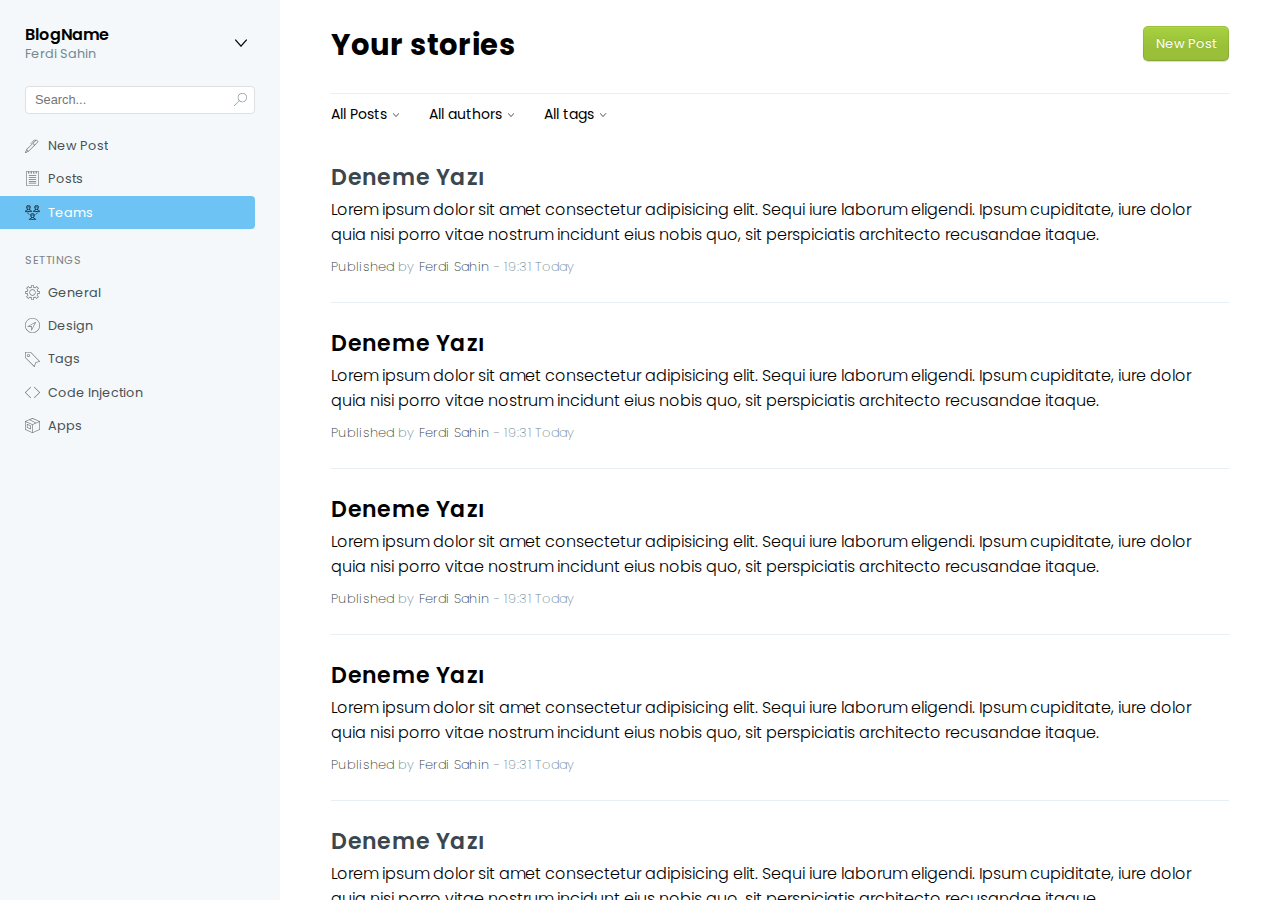
<file: index.html>
<!doctype html>
<html lang="en">
  <head>
    <!-- Required meta tags -->
    <meta charset="utf-8">
    <meta name="viewport" content="width=device-width, initial-scale=1, shrink-to-fit=no">

    <!-- Bootstrap CSS -->
    <link rel="stylesheet" href="https://stackpath.bootstrapcdn.com/bootstrap/4.1.3/css/bootstrap.min.css" integrity="sha384-MCw98/SFnGE8fJT3GXwEOngsV7Zt27NXFoaoApmYm81iuXoPkFOJwJ8ERdknLPMO" crossorigin="anonymous">
    <link rel="stylesheet" href="assets/css/main.min.css">

    <link href="https://fonts.googleapis.com/css?family=Poppins:200,300,400,500,600,700&amp;subset=latin-ext" rel="stylesheet">

    <title>Hello, world!</title>
  </head>
  <body>

    <!-- General Area -->
    <div class="site-general-area-fixed">
      <div class="sg-viewport">

        <!-- Side NAV -->
        <nav id="side-nav">

          <!-- Admin Header -->
          <header id="admin-header">
            <div class="admin-menu-details">
              <div class="details-blog">BlogName</div>
              <div class="details-user">Ferdi Sahin</div>
            </div>

            <svg viewBox="0 0 26 17" xmlns="http://www.w3.org/2000/svg"><path d="M.469.18l11.5 13.143L23.469.18" transform="translate(1 2)" stroke-width="3" stroke="#0B0B0A" fill="none" fill-rule="evenodd" stroke-linecap="round" stroke-linejoin="round"></path></svg>

          </header>
          <!-- Admin Header End -->

          <!-- Admin Body -->
          <section class="admin-body">

            <!-- Admin Search Bar -->
            <div class="admin-search-bar">
              <div class="search-input-area">
                <div class="select-search">
                  <input type="text" class="search-form" placeholder="Search...">
                  <button>
                    <svg version="1" xmlns="http://www.w3.org/2000/svg" viewBox="0 0 24 24"><path d="M23.854 23.146l-9.009-9.009A8.455 8.455 0 0 0 17 8.5C17 3.813 13.187 0 8.5 0S0 3.813 0 8.5 3.813 17 8.5 17a8.45 8.45 0 0 0 5.637-2.156l9.009 9.009a.5.5 0 1 0 .708-.707zM1 8.5C1 4.364 4.364 1 8.5 1S16 4.364 16 8.5 12.636 16 8.5 16 1 12.636 1 8.5z"></path></svg>
                  </button>
                </div>
              </div>
            </div>
            <!-- Admin Search Bar End -->

            <!-- Nav List -->
            <ul class="nav-list">
               <li><a href="#"><svg xmlns="http://www.w3.org/2000/svg" viewBox="0 0 32 32"><path d="M28.5 7.313L24.687 3.5a.68.68 0 0 0-.938 0l-.5.563a3.26 3.26 0 0 0-1.813-.563c-.938 0-1.75.313-2.375.938l-7.563 7.563a.68.68 0 0 0 0 .938.71.71 0 0 0 .5.188.677.677 0 0 0 .438-.188l7.563-7.5c.563-.625 1.5-.75 2.25-.438l-6 6.063-13.25 13.188v.063c-.063 0-.063.063-.125.188L.061 31.066a.664.664 0 0 0 .125.75.71.71 0 0 0 .5.188c.063 0 .188 0 .25-.063l6.563-2.813c.125-.063.188-.063.188-.125h.063l13.188-13.25 7.563-7.5c.125-.125.188-.313.188-.5s-.063-.313-.188-.438zM1.938 30.063l1.813-4.188 2.375 2.375zm5.312-2.5L4.437 24.75l12.25-12.25 2.813 2.813zm13.188-13.188l-2.813-2.813 6.125-6.188.5-.438 2.813 2.813z"></path></svg>New Post</a></li>
              <li><a href="#"><svg xmlns="http://www.w3.org/2000/svg" viewBox="0 0 32 32"><path d="M28.688 0H3.313c-.375 0-.625.313-.625.688v30.625c0 .375.25.688.625.688h25.375c.375 0 .625-.313.625-.688V.688c0-.375-.25-.688-.625-.688zM28 30.688H4V1.313h3.313v1.375h-.625v2.625h2.625V2.688h-.625V1.313h4v1.375H12v2.625h2.688V2.688H14V1.313h4v1.375h-.688v2.625H20V2.688h-.688V1.313h4v1.375h-.625v2.625h2.625V2.688h-.625V1.313H28zM23.313 9.313H8.688c-.375 0-.688.313-.688.688s.313.688.688.688h14.625c.375 0 .688-.313.688-.688s-.313-.688-.688-.688zm0 4H8.688c-.375 0-.688.313-.688.688s.313.688.688.688h14.625c.375 0 .688-.313.688-.688s-.313-.688-.688-.688zm0 4H8.688c-.375 0-.688.313-.688.688s.313.688.688.688h14.625c.375 0 .688-.313.688-.688s-.313-.688-.688-.688zm0 4H8.688c-.375 0-.688.313-.688.688s.313.688.688.688h14.625c.375 0 .688-.313.688-.688s-.313-.688-.688-.688zm0 4H8.688c-.375 0-.688.313-.688.688s.313.688.688.688h14.625c.375 0 .688-.313.688-.688s-.313-.688-.688-.688z"></path></svg>Posts</a></li>
              <li><a class="active" href="#"><svg xmlns="http://www.w3.org/2000/svg" viewBox="0 0 24 24"><g stroke="#000" stroke-linejoin="round" stroke-miterlimit="10" fill="none"><path d="M4 6.609V8l-2.539.726C.933 8.877.5 9.45.5 10v.5H6m1-3.922V8l2.538.726c.529.151.962.724.962 1.274v.5H5"></path><ellipse cx="5.5" cy="3.771" rx="3" ry="3.271"></ellipse><path d="M8.469 3.198c-.5.5-1.93.476-2.469-.528-1 1-2.625 1-3.434.429M17 6.609V8l-2.539.726c-.528.151-.961.724-.961 1.274v.5H19m1-3.906V8l2.538.726c.529.151.962.724.962 1.274v.5H18"></path><ellipse cx="18.5" cy="3.771" rx="3" ry="3.271"></ellipse><path d="M21.453 3.195c-.5.5-1.914.479-2.453-.525-1 1-2.625 1-3.434.429M10.5 19.609V21l-2.539.726C7.433 21.877 7 22.45 7 23v.5h5.5m1-3.891V21l2.538.726c.529.151.962.724.962 1.274v.5h-5.5"></path><ellipse cx="12" cy="16.771" rx="3" ry="3.271"></ellipse><path d="M14.953 16.17c-.5.5-1.914.503-2.453-.5-1 1-2.625 1-3.434.429"></path><path stroke-linecap="round" d="M4 12.5L6.5 15M20 12.5L17.5 15"></path></g></svg>Teams</a></li>
            </ul>

            <ul class="nav-list">
              <li class="list-text">Settings</li>
              <li><a href="#"><svg xmlns="http://www.w3.org/2000/svg" viewBox="0 0 32 32"><path d="M31.313 13.313H27.5c-.25-1.063-.563-2.188-1-3.063l2.688-2.75c.125-.125.188-.25.188-.438s-.063-.375-.188-.5l-3.75-3.75a.68.68 0 0 0-.938 0L21.75 5.5c-.875-.438-2-.75-3.063-1V.687a.694.694 0 0 0-.688-.688h-4a.694.694 0 0 0-.688.688V4.5c-1.063.25-2.188.563-3.063 1l-2.75-2.688a.68.68 0 0 0-.938 0l-3.75 3.75a.68.68 0 0 0 0 .938l2.688 2.75c-.438.875-.75 2-1 3.063H.685a.694.694 0 0 0-.688.688v4c0 .375.313.688.688.688h3.813c.25 1.063.563 2.188 1 3.063l-2.688 2.75c-.125.125-.188.25-.188.438s.063.375.188.5l3.75 3.75c.25.25.688.25.938 0l2.75-2.688c.875.438 2 .75 3.063 1v3.813c0 .375.313.688.688.688h4a.694.694 0 0 0 .688-.688v-3.813c1.063-.25 2.188-.563 3.063-1l2.75 2.688c.25.25.688.25.938 0l3.75-3.75a.68.68 0 0 0 0-.938l-2.688-2.75c.438-.875.75-2 1-3.063h3.813a.694.694 0 0 0 .688-.688v-4a.694.694 0 0 0-.688-.688zm-.625 4H27c-.313 0-.563.25-.625.5-.188.75-.688 2.75-1.25 3.75-.188.25-.125.563.063.813l2.625 2.563-2.875 2.875-2.563-2.625c-.25-.188-.563-.25-.813-.063-1 .563-3 1.063-3.75 1.25-.25.063-.5.313-.5.625v3.688h-2.625v-3.688c0-.313-.25-.563-.5-.625-.75-.188-2.75-.688-3.75-1.25-.25-.188-.563-.125-.813.063l-2.563 2.625-2.875-2.875 2.625-2.563c.188-.25.25-.563.063-.813-.563-1-1.063-3-1.25-3.75-.063-.25-.313-.5-.625-.5H1.311v-2.625h3.688c.313 0 .563-.25.625-.5.188-.75.688-2.75 1.25-3.75.188-.25.125-.563-.063-.813L4.186 7.062l2.875-2.875 2.563 2.625c.25.188.563.25.813.063 1-.563 3-1.063 3.688-1.25.313-.063.563-.313.563-.625V1.312h2.625V5c0 .313.25.563.5.625 1.188.313 2.875.75 3.75 1.25.25.188.563.125.813-.063l2.563-2.625 2.875 2.875-2.625 2.563c-.188.25-.25.563-.063.813.563 1 1.063 3 1.25 3.688.063.313.313.563.625.563h3.688zM16 9.313c-3.688 0-6.688 3-6.688 6.688s3 6.688 6.688 6.688c3.688 0 6.688-3 6.688-6.688s-3-6.688-6.688-6.688zm0 12c-2.938 0-5.313-2.375-5.313-5.313s2.375-5.313 5.313-5.313c2.938 0 5.313 2.375 5.313 5.313S18.938 21.313 16 21.313z"></path></svg>General</a></li>
              <li><a href="#"><svg xmlns="http://www.w3.org/2000/svg" viewBox="0 0 32 32"><path d="M22.375 8.75L5.687 17.438c-.25.125-.438.438-.313.75.063.25.313.5.625.5h7.313v7.313c0 .313.25.563.5.625.063.063.125.063.188.063.25 0 .5-.125.563-.375l8.688-16.688c.125-.25.125-.563-.125-.75-.188-.25-.5-.25-.75-.125zm-7.687 14.5V18a.694.694 0 0 0-.688-.688H8.75l12.375-6.438zM16 0C7.187 0 0 7.188 0 16s7.188 16 16 16c8.813 0 16-7.188 16-16S24.812 0 16 0zm0 30.688C7.937 30.688 1.312 24.063 1.312 16S7.937 1.312 16 1.312 30.688 7.937 30.688 16 24.063 30.688 16 30.688z"></path></svg>Design</a></li>
              <li><a href="#"><svg xmlns="http://www.w3.org/2000/svg" viewBox="0 0 32 32"><path d="M31.813 19.563L12.438.188A.568.568 0 0 0 12 0H.687c-.188 0-.375.063-.5.188s-.188.313-.188.5v11.313c0 .188.063.313.188.438l19.375 19.375a.677.677 0 0 0 .438.188h.188c.25-.063.375-.25.5-.5l2.5-8.313 8.313-2.5c.25-.125.438-.25.5-.5s0-.5-.188-.625zM22.5 22c-.25.125-.438.25-.5.5l-2.313 7.563L1.312 11.688V1.313h10.375l18.375 18.375zM7.313 4C5.5 4 4 5.5 4 7.313c0 1.875 1.5 3.375 3.313 3.375 1.875 0 3.375-1.5 3.375-3.375C10.688 5.5 9.188 4 7.313 4zm0 5.313c-1.063 0-2-.875-2-2 0-1.063.938-2 2-2 1.125 0 2 .938 2 2 0 1.125-.875 2-2 2z"></path></svg>Tags</a></li>
              <li><a href="#"><svg version="1" xmlns="http://www.w3.org/2000/svg" viewBox="0 0 24 24"><path d="M9.354 3.147a.5.5 0 0 0-.707 0l-8.5 8.5a.5.5 0 0 0 0 .707l8.5 8.5a.498.498 0 0 0 .707 0 .5.5 0 0 0 0-.707L1.207 12l8.147-8.146a.5.5 0 0 0 0-.707zm14.5 8.499l-8.5-8.5a.5.5 0 0 0-.707.707L22.793 12l-8.146 8.146a.5.5 0 0 0 .707.708l8.5-8.5a.502.502 0 0 0 0-.708z"></path></svg>Code Injection</a></li>
              <li><a href="#"><svg xmlns="http://www.w3.org/2000/svg" viewBox="0 0 32 32"><path d="M32 7.313c0-.063 0-.125-.063-.188v-.063c0-.063-.063-.125-.125-.188l-.125-.125h-.063L16.249.061a.685.685 0 0 0-.5 0L.374 6.749H.311l-.125.125c-.063.063-.125.125-.125.188v.063c-.063.063-.063.125-.063.188v17.375c0 .25.188.5.375.563l15.375 6.688c.063.063.188.063.25.063s.188 0 .25-.063l15.375-6.688c.188-.063.375-.313.375-.563V7.313zM16 1.375l13.688 5.938-6.188 2.688-12.375-6.5zm0 11.875L2.312 7.312l7.25-3.125 12.375 6.5zM1.313 8.375l14 6.063v15.875l-14-6.063zM30.688 24.25l-14 6.063V14.438l14-6.063zM12.25 16.063L4.937 12.75c-.188-.125-.438-.125-.625 0s-.313.375-.313.563v6.688c0 .25.125.5.375.625l7.375 3.313c.063.063.125.063.25.063s.25-.063.375-.125a.657.657 0 0 0 .313-.563v-6.625c0-.313-.188-.5-.438-.625zm-.937 6.25l-6-2.75v-5.188l6 2.75z"></path></svg>Apps</a></li>
            </ul>
            <!-- Nav List End -->
          </section>
          <!-- Admin Body End -->

        </nav>
        <!-- Side NAV End-->

        <main id="general-area">
          <section class="main-canvas">

            <!-- Canvas Header -->
            <header class="canvas-header">

              <!-- Canvas Title -->
              <h2 class="canvas-title">Your stories</h2>
              <!-- Canvas Title End -->

              <!-- View Actions -->
              <section class="view-actions">
                <a href="#" class="green-btn"><span>New Post</span></a>
              </section>
              <!-- View Actions End -->

            </header>
            <!-- Canvas Header End -->

            <!-- Content Filter -->
            <div class="content-filter">

              <!-- Content Filter Left -->
              <div class="content-filter-left">

                <!-- Content Filter Menu -->
                <div class="content-filter-menu">

                  <!-- Content Filter Menu Trigger -->
                  <div class="content-filter-menu-trigger">
                    <span>All Posts</span>
                    <svg viewBox="0 0 26 17" xmlns="http://www.w3.org/2000/svg"><path d="M.469.18l11.5 13.143L23.469.18" transform="translate(1 2)" stroke-width="3" stroke="#0B0B0A" fill="none" fill-rule="evenodd" stroke-linecap="round" stroke-linejoin="round"></path></svg>
                  </div>
                  <!-- Content Filter Menu Trigger End -->                                                 

                </div>
                <!-- Content Filter Menu End -->

                <!-- Content Filter Menu -->
                <div class="content-filter-menu">

                  <!-- Content Filter Menu Trigger -->
                  <div class="content-filter-menu-trigger">
                    <span>All authors</span>
                    <svg viewBox="0 0 26 17" xmlns="http://www.w3.org/2000/svg"><path d="M.469.18l11.5 13.143L23.469.18" transform="translate(1 2)" stroke-width="3" stroke="#0B0B0A" fill="none" fill-rule="evenodd" stroke-linecap="round" stroke-linejoin="round"></path></svg>
                  </div>
                  <!-- Content Filter Menu Trigger End -->                                                 

                </div>
                <!-- Content Filter Menu End -->

                <!-- Content Filter Menu -->
                <div class="content-filter-menu">

                  <!-- Content Filter Menu Trigger -->
                  <div class="content-filter-menu-trigger">
                    <span>All tags</span>
                    <svg viewBox="0 0 26 17" xmlns="http://www.w3.org/2000/svg"><path d="M.469.18l11.5 13.143L23.469.18" transform="translate(1 2)" stroke-width="3" stroke="#0B0B0A" fill="none" fill-rule="evenodd" stroke-linecap="round" stroke-linejoin="round"></path></svg>
                  </div>
                  <!-- Content Filter Menu Trigger End -->                                                 

                </div>
                <!-- Content Filter Menu End -->

              </div>
              <!-- Content Filter Left End -->

            </div>
            <!-- Content Filter End -->    
            
            <!-- Content List -->
            <section class="content-list">

              <!-- Posts List -->
              <ol class="posts-list">

                <!-- List Item -->
                <li class="posts-list-item">

                  <!-- Entry Title -->
                  <h3 class="content-entry-title"><a href="#">Deneme Yazı</a></h3>
                  <!-- Entry Title End -->

                  <!-- Entry Summary -->
                  <p>Lorem ipsum dolor sit amet consectetur adipisicing elit. Sequi iure laborum eligendi. Ipsum cupiditate, iure dolor quia nisi porro vitae nostrum incidunt eius nobis quo, sit perspiciatis architecto recusandae itaque.</p>
                  <!-- Entry Summary End -->

                  <!-- Entry Meta -->
                  <section class="content-entry-meta">
                    <span class="content-status-published">Published</span> by <span class="content-entry-author">Ferdi Sahin</span> - 19:31 Today
                  </section>
                  <!-- Entry Meta End -->
                </li>
                <!-- List Item End -->
                <!-- List Item -->
                <li class="posts-list-item">

                  <!-- Entry Title -->
                  <h3 class="content-entry-title">Deneme Yazı</h3>
                  <!-- Entry Title End -->

                  <!-- Entry Summary -->
                  <p>Lorem ipsum dolor sit amet consectetur adipisicing elit. Sequi iure laborum eligendi. Ipsum cupiditate, iure dolor quia nisi porro vitae nostrum incidunt eius nobis quo, sit perspiciatis architecto recusandae itaque.</p>
                  <!-- Entry Summary End -->

                  <!-- Entry Meta -->
                  <section class="content-entry-meta">
                    <span class="content-status-published">Published</span> by <span class="content-entry-author">Ferdi Sahin</span> - 19:31 Today
                  </section>
                  <!-- Entry Meta End -->
                </li>
                <!-- List Item End -->
                <!-- List Item -->
                <li class="posts-list-item">

                  <!-- Entry Title -->
                  <h3 class="content-entry-title">Deneme Yazı</h3>
                  <!-- Entry Title End -->

                  <!-- Entry Summary -->
                  <p>Lorem ipsum dolor sit amet consectetur adipisicing elit. Sequi iure laborum eligendi. Ipsum cupiditate, iure dolor quia nisi porro vitae nostrum incidunt eius nobis quo, sit perspiciatis architecto recusandae itaque.</p>
                  <!-- Entry Summary End -->

                  <!-- Entry Meta -->
                  <section class="content-entry-meta">
                    <span class="content-status-published">Published</span> by <span class="content-entry-author">Ferdi Sahin</span> - 19:31 Today
                  </section>
                  <!-- Entry Meta End -->
                </li>
                <!-- List Item End -->
                <!-- List Item -->
                <li class="posts-list-item">

                  <!-- Entry Title -->
                  <h3 class="content-entry-title">Deneme Yazı</h3>
                  <!-- Entry Title End -->

                  <!-- Entry Summary -->
                  <p>Lorem ipsum dolor sit amet consectetur adipisicing elit. Sequi iure laborum eligendi. Ipsum cupiditate, iure dolor quia nisi porro vitae nostrum incidunt eius nobis quo, sit perspiciatis architecto recusandae itaque.</p>
                  <!-- Entry Summary End -->

                  <!-- Entry Meta -->
                  <section class="content-entry-meta">
                    <span class="content-status-published">Published</span> by <span class="content-entry-author">Ferdi Sahin</span> - 19:31 Today
                  </section>
                  <!-- Entry Meta End -->
                </li>
                <!-- List Item End -->
                <!-- List Item -->
                <li class="posts-list-item">

                  <!-- Entry Title -->
                  <h3 class="content-entry-title"><a href="#">Deneme Yazı</a></h3>
                  <!-- Entry Title End -->

                  <!-- Entry Summary -->
                  <p>Lorem ipsum dolor sit amet consectetur adipisicing elit. Sequi iure laborum eligendi. Ipsum cupiditate, iure dolor quia nisi porro vitae nostrum incidunt eius nobis quo, sit perspiciatis architecto recusandae itaque.</p>
                  <!-- Entry Summary End -->

                  <!-- Entry Meta -->
                  <section class="content-entry-meta">
                    <span class="content-status-published">Published</span> by <span class="content-entry-author">Ferdi Sahin</span> - 19:31 Today
                  </section>
                  <!-- Entry Meta End -->
                </li>
                <!-- List Item End -->

              </ol>
              <!-- Posts List End -->

            </section>
            <!-- Content List End -->

          </section>
        </main>
      </div>
    </div>
    <!-- General Area End -->


    <!-- Optional JavaScript -->
    <!-- jQuery first, then Popper.js, then Bootstrap JS -->
    <script src="https://code.jquery.com/jquery-3.3.1.slim.min.js" integrity="sha384-q8i/X+965DzO0rT7abK41JStQIAqVgRVzpbzo5smXKp4YfRvH+8abtTE1Pi6jizo" crossorigin="anonymous"></script>
    <script src="https://cdnjs.cloudflare.com/ajax/libs/popper.js/1.14.3/umd/popper.min.js" integrity="sha384-ZMP7rVo3mIykV+2+9J3UJ46jBk0WLaUAdn689aCwoqbBJiSnjAK/l8WvCWPIPm49" crossorigin="anonymous"></script>
    <script src="https://stackpath.bootstrapcdn.com/bootstrap/4.1.3/js/bootstrap.min.js" integrity="sha384-ChfqqxuZUCnJSK3+MXmPNIyE6ZbWh2IMqE241rYiqJxyMiZ6OW/JmZQ5stwEULTy" crossorigin="anonymous"></script>
  </body>
</html>
</file>
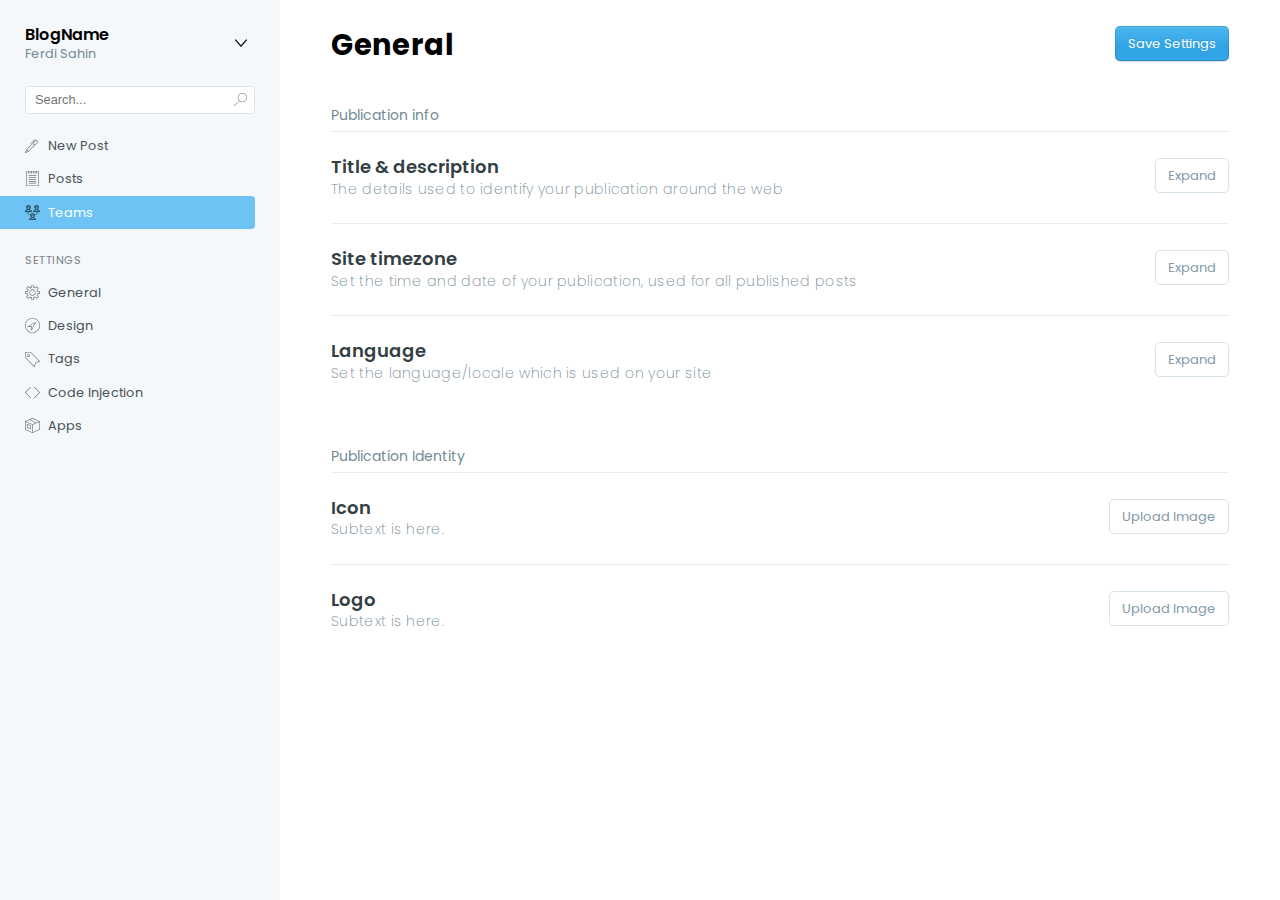
<file: general.html>
<!doctype html>
<html lang="en">
  <head>
    <!-- Required meta tags -->
    <meta charset="utf-8">
    <meta name="viewport" content="width=device-width, initial-scale=1, shrink-to-fit=no">

    <!-- Bootstrap CSS -->
    <link rel="stylesheet" href="https://stackpath.bootstrapcdn.com/bootstrap/4.1.3/css/bootstrap.min.css" integrity="sha384-MCw98/SFnGE8fJT3GXwEOngsV7Zt27NXFoaoApmYm81iuXoPkFOJwJ8ERdknLPMO" crossorigin="anonymous">
    <link rel="stylesheet" href="assets/css/main.min.css">

    <link href="https://fonts.googleapis.com/css?family=Poppins:200,300,400,500,600,700&amp;subset=latin-ext" rel="stylesheet">

    <title>Hello, world!</title>
  </head>
  <body>

    <!-- General Area -->
    <div class="site-general-area-fixed">
      <div class="sg-viewport">

        <!-- Side NAV -->
        <nav id="side-nav">

          <!-- Admin Header -->
          <header id="admin-header">
            <div class="admin-menu-details">
              <div class="details-blog">BlogName</div>
              <div class="details-user">Ferdi Sahin</div>
            </div>

            <svg viewBox="0 0 26 17" xmlns="http://www.w3.org/2000/svg"><path d="M.469.18l11.5 13.143L23.469.18" transform="translate(1 2)" stroke-width="3" stroke="#0B0B0A" fill="none" fill-rule="evenodd" stroke-linecap="round" stroke-linejoin="round"></path></svg>

          </header>
          <!-- Admin Header End -->

          <!-- Admin Body -->
          <section class="admin-body">

            <!-- Admin Search Bar -->
            <div class="admin-search-bar">
              <div class="search-input-area">
                <div class="select-search">
                  <input type="text" class="search-form" placeholder="Search...">
                  <button>
                    <svg version="1" xmlns="http://www.w3.org/2000/svg" viewBox="0 0 24 24"><path d="M23.854 23.146l-9.009-9.009A8.455 8.455 0 0 0 17 8.5C17 3.813 13.187 0 8.5 0S0 3.813 0 8.5 3.813 17 8.5 17a8.45 8.45 0 0 0 5.637-2.156l9.009 9.009a.5.5 0 1 0 .708-.707zM1 8.5C1 4.364 4.364 1 8.5 1S16 4.364 16 8.5 12.636 16 8.5 16 1 12.636 1 8.5z"></path></svg>
                  </button>
                </div>
              </div>
            </div>
            <!-- Admin Search Bar End -->

            <!-- Nav List -->
            <ul class="nav-list">
               <li><a href="#"><svg xmlns="http://www.w3.org/2000/svg" viewBox="0 0 32 32"><path d="M28.5 7.313L24.687 3.5a.68.68 0 0 0-.938 0l-.5.563a3.26 3.26 0 0 0-1.813-.563c-.938 0-1.75.313-2.375.938l-7.563 7.563a.68.68 0 0 0 0 .938.71.71 0 0 0 .5.188.677.677 0 0 0 .438-.188l7.563-7.5c.563-.625 1.5-.75 2.25-.438l-6 6.063-13.25 13.188v.063c-.063 0-.063.063-.125.188L.061 31.066a.664.664 0 0 0 .125.75.71.71 0 0 0 .5.188c.063 0 .188 0 .25-.063l6.563-2.813c.125-.063.188-.063.188-.125h.063l13.188-13.25 7.563-7.5c.125-.125.188-.313.188-.5s-.063-.313-.188-.438zM1.938 30.063l1.813-4.188 2.375 2.375zm5.312-2.5L4.437 24.75l12.25-12.25 2.813 2.813zm13.188-13.188l-2.813-2.813 6.125-6.188.5-.438 2.813 2.813z"></path></svg>New Post</a></li>
              <li><a href="#"><svg xmlns="http://www.w3.org/2000/svg" viewBox="0 0 32 32"><path d="M28.688 0H3.313c-.375 0-.625.313-.625.688v30.625c0 .375.25.688.625.688h25.375c.375 0 .625-.313.625-.688V.688c0-.375-.25-.688-.625-.688zM28 30.688H4V1.313h3.313v1.375h-.625v2.625h2.625V2.688h-.625V1.313h4v1.375H12v2.625h2.688V2.688H14V1.313h4v1.375h-.688v2.625H20V2.688h-.688V1.313h4v1.375h-.625v2.625h2.625V2.688h-.625V1.313H28zM23.313 9.313H8.688c-.375 0-.688.313-.688.688s.313.688.688.688h14.625c.375 0 .688-.313.688-.688s-.313-.688-.688-.688zm0 4H8.688c-.375 0-.688.313-.688.688s.313.688.688.688h14.625c.375 0 .688-.313.688-.688s-.313-.688-.688-.688zm0 4H8.688c-.375 0-.688.313-.688.688s.313.688.688.688h14.625c.375 0 .688-.313.688-.688s-.313-.688-.688-.688zm0 4H8.688c-.375 0-.688.313-.688.688s.313.688.688.688h14.625c.375 0 .688-.313.688-.688s-.313-.688-.688-.688zm0 4H8.688c-.375 0-.688.313-.688.688s.313.688.688.688h14.625c.375 0 .688-.313.688-.688s-.313-.688-.688-.688z"></path></svg>Posts</a></li>
              <li><a class="active" href="#"><svg xmlns="http://www.w3.org/2000/svg" viewBox="0 0 24 24"><g stroke="#000" stroke-linejoin="round" stroke-miterlimit="10" fill="none"><path d="M4 6.609V8l-2.539.726C.933 8.877.5 9.45.5 10v.5H6m1-3.922V8l2.538.726c.529.151.962.724.962 1.274v.5H5"></path><ellipse cx="5.5" cy="3.771" rx="3" ry="3.271"></ellipse><path d="M8.469 3.198c-.5.5-1.93.476-2.469-.528-1 1-2.625 1-3.434.429M17 6.609V8l-2.539.726c-.528.151-.961.724-.961 1.274v.5H19m1-3.906V8l2.538.726c.529.151.962.724.962 1.274v.5H18"></path><ellipse cx="18.5" cy="3.771" rx="3" ry="3.271"></ellipse><path d="M21.453 3.195c-.5.5-1.914.479-2.453-.525-1 1-2.625 1-3.434.429M10.5 19.609V21l-2.539.726C7.433 21.877 7 22.45 7 23v.5h5.5m1-3.891V21l2.538.726c.529.151.962.724.962 1.274v.5h-5.5"></path><ellipse cx="12" cy="16.771" rx="3" ry="3.271"></ellipse><path d="M14.953 16.17c-.5.5-1.914.503-2.453-.5-1 1-2.625 1-3.434.429"></path><path stroke-linecap="round" d="M4 12.5L6.5 15M20 12.5L17.5 15"></path></g></svg>Teams</a></li>
            </ul>

            <ul class="nav-list">
              <li class="list-text">Settings</li>
              <li><a href="#"><svg xmlns="http://www.w3.org/2000/svg" viewBox="0 0 32 32"><path d="M31.313 13.313H27.5c-.25-1.063-.563-2.188-1-3.063l2.688-2.75c.125-.125.188-.25.188-.438s-.063-.375-.188-.5l-3.75-3.75a.68.68 0 0 0-.938 0L21.75 5.5c-.875-.438-2-.75-3.063-1V.687a.694.694 0 0 0-.688-.688h-4a.694.694 0 0 0-.688.688V4.5c-1.063.25-2.188.563-3.063 1l-2.75-2.688a.68.68 0 0 0-.938 0l-3.75 3.75a.68.68 0 0 0 0 .938l2.688 2.75c-.438.875-.75 2-1 3.063H.685a.694.694 0 0 0-.688.688v4c0 .375.313.688.688.688h3.813c.25 1.063.563 2.188 1 3.063l-2.688 2.75c-.125.125-.188.25-.188.438s.063.375.188.5l3.75 3.75c.25.25.688.25.938 0l2.75-2.688c.875.438 2 .75 3.063 1v3.813c0 .375.313.688.688.688h4a.694.694 0 0 0 .688-.688v-3.813c1.063-.25 2.188-.563 3.063-1l2.75 2.688c.25.25.688.25.938 0l3.75-3.75a.68.68 0 0 0 0-.938l-2.688-2.75c.438-.875.75-2 1-3.063h3.813a.694.694 0 0 0 .688-.688v-4a.694.694 0 0 0-.688-.688zm-.625 4H27c-.313 0-.563.25-.625.5-.188.75-.688 2.75-1.25 3.75-.188.25-.125.563.063.813l2.625 2.563-2.875 2.875-2.563-2.625c-.25-.188-.563-.25-.813-.063-1 .563-3 1.063-3.75 1.25-.25.063-.5.313-.5.625v3.688h-2.625v-3.688c0-.313-.25-.563-.5-.625-.75-.188-2.75-.688-3.75-1.25-.25-.188-.563-.125-.813.063l-2.563 2.625-2.875-2.875 2.625-2.563c.188-.25.25-.563.063-.813-.563-1-1.063-3-1.25-3.75-.063-.25-.313-.5-.625-.5H1.311v-2.625h3.688c.313 0 .563-.25.625-.5.188-.75.688-2.75 1.25-3.75.188-.25.125-.563-.063-.813L4.186 7.062l2.875-2.875 2.563 2.625c.25.188.563.25.813.063 1-.563 3-1.063 3.688-1.25.313-.063.563-.313.563-.625V1.312h2.625V5c0 .313.25.563.5.625 1.188.313 2.875.75 3.75 1.25.25.188.563.125.813-.063l2.563-2.625 2.875 2.875-2.625 2.563c-.188.25-.25.563-.063.813.563 1 1.063 3 1.25 3.688.063.313.313.563.625.563h3.688zM16 9.313c-3.688 0-6.688 3-6.688 6.688s3 6.688 6.688 6.688c3.688 0 6.688-3 6.688-6.688s-3-6.688-6.688-6.688zm0 12c-2.938 0-5.313-2.375-5.313-5.313s2.375-5.313 5.313-5.313c2.938 0 5.313 2.375 5.313 5.313S18.938 21.313 16 21.313z"></path></svg>General</a></li>
              <li><a href="#"><svg xmlns="http://www.w3.org/2000/svg" viewBox="0 0 32 32"><path d="M22.375 8.75L5.687 17.438c-.25.125-.438.438-.313.75.063.25.313.5.625.5h7.313v7.313c0 .313.25.563.5.625.063.063.125.063.188.063.25 0 .5-.125.563-.375l8.688-16.688c.125-.25.125-.563-.125-.75-.188-.25-.5-.25-.75-.125zm-7.687 14.5V18a.694.694 0 0 0-.688-.688H8.75l12.375-6.438zM16 0C7.187 0 0 7.188 0 16s7.188 16 16 16c8.813 0 16-7.188 16-16S24.812 0 16 0zm0 30.688C7.937 30.688 1.312 24.063 1.312 16S7.937 1.312 16 1.312 30.688 7.937 30.688 16 24.063 30.688 16 30.688z"></path></svg>Design</a></li>
              <li><a href="#"><svg xmlns="http://www.w3.org/2000/svg" viewBox="0 0 32 32"><path d="M31.813 19.563L12.438.188A.568.568 0 0 0 12 0H.687c-.188 0-.375.063-.5.188s-.188.313-.188.5v11.313c0 .188.063.313.188.438l19.375 19.375a.677.677 0 0 0 .438.188h.188c.25-.063.375-.25.5-.5l2.5-8.313 8.313-2.5c.25-.125.438-.25.5-.5s0-.5-.188-.625zM22.5 22c-.25.125-.438.25-.5.5l-2.313 7.563L1.312 11.688V1.313h10.375l18.375 18.375zM7.313 4C5.5 4 4 5.5 4 7.313c0 1.875 1.5 3.375 3.313 3.375 1.875 0 3.375-1.5 3.375-3.375C10.688 5.5 9.188 4 7.313 4zm0 5.313c-1.063 0-2-.875-2-2 0-1.063.938-2 2-2 1.125 0 2 .938 2 2 0 1.125-.875 2-2 2z"></path></svg>Tags</a></li>
              <li><a href="#"><svg version="1" xmlns="http://www.w3.org/2000/svg" viewBox="0 0 24 24"><path d="M9.354 3.147a.5.5 0 0 0-.707 0l-8.5 8.5a.5.5 0 0 0 0 .707l8.5 8.5a.498.498 0 0 0 .707 0 .5.5 0 0 0 0-.707L1.207 12l8.147-8.146a.5.5 0 0 0 0-.707zm14.5 8.499l-8.5-8.5a.5.5 0 0 0-.707.707L22.793 12l-8.146 8.146a.5.5 0 0 0 .707.708l8.5-8.5a.502.502 0 0 0 0-.708z"></path></svg>Code Injection</a></li>
              <li><a href="#"><svg xmlns="http://www.w3.org/2000/svg" viewBox="0 0 32 32"><path d="M32 7.313c0-.063 0-.125-.063-.188v-.063c0-.063-.063-.125-.125-.188l-.125-.125h-.063L16.249.061a.685.685 0 0 0-.5 0L.374 6.749H.311l-.125.125c-.063.063-.125.125-.125.188v.063c-.063.063-.063.125-.063.188v17.375c0 .25.188.5.375.563l15.375 6.688c.063.063.188.063.25.063s.188 0 .25-.063l15.375-6.688c.188-.063.375-.313.375-.563V7.313zM16 1.375l13.688 5.938-6.188 2.688-12.375-6.5zm0 11.875L2.312 7.312l7.25-3.125 12.375 6.5zM1.313 8.375l14 6.063v15.875l-14-6.063zM30.688 24.25l-14 6.063V14.438l14-6.063zM12.25 16.063L4.937 12.75c-.188-.125-.438-.125-.625 0s-.313.375-.313.563v6.688c0 .25.125.5.375.625l7.375 3.313c.063.063.125.063.25.063s.25-.063.375-.125a.657.657 0 0 0 .313-.563v-6.625c0-.313-.188-.5-.438-.625zm-.937 6.25l-6-2.75v-5.188l6 2.75z"></path></svg>Apps</a></li>
            </ul>
            <!-- Nav List End -->
          </section>
          <!-- Admin Body End -->

        </nav>
        <!-- Side NAV End-->

        <main id="general-area">
          <section class="main-canvas">

            <!-- Canvas Header -->
            <header class="canvas-header">

              <!-- Canvas Title -->
              <h2 class="canvas-title">General</h2>
              <!-- Canvas Title End -->

              <!-- View Actions -->
              <section class="view-actions">
                <a href="#" class="green-btn blue"><span>Save Settings</span></a>
              </section>
              <!-- View Actions End -->

            </header>
            <!-- Canvas Header End -->
            

            <section class="view-container">
              <div class="setting-header">Publication info</div>
              <div class="setting">
                <div class="setting-content">
                  <div class="setting-title">Title & description</div>
                  <div class="setting-desc">The details used to identify your publication around the web</div>
                </div>

                <div class="setting-action">
                  <a href="#" class="adm-btn hover-blue"><span>Expand</span></a>
                </div>
              </div>
              <div class="setting">
                <div class="setting-content">
                  <div class="setting-title">Site timezone</div>
                  <div class="setting-desc">Set the time and date of your publication, used for all published posts</div>
                </div>

                <div class="setting-action">
                  <a href="#" class="adm-btn hover-blue"><span>Expand</span></a>
                </div>
              </div>
              <div class="setting">
                <div class="setting-content">
                  <div class="setting-title">Language</div>
                  <div class="setting-desc">Set the language/locale which is used on your site</div>
                </div>

                <div class="setting-action">
                  <a href="#" class="adm-btn hover-blue"><span>Expand</span></a>
                </div>
              </div>
              
              <div class="setting-header">Publication Identity</div>

              <div class="setting">
                  <div class="setting-content">
                    <div class="setting-title">Icon</div>
                    <div class="setting-desc">Subtext is here.</div>
                  </div>
  
                  <div class="setting-action">
                    <a href="#" class="adm-btn hover-blue"><span>Upload Image</span></a>
                  </div>
                </div>              
              <div class="setting">
                  <div class="setting-content">
                    <div class="setting-title">Logo</div>
                    <div class="setting-desc">Subtext is here.</div>
                  </div>
  
                  <div class="setting-action">
                    <a href="#" class="adm-btn hover-blue"><span>Upload Image</span></a>
                  </div>
                </div>              
            </section>

          </section>
        </main>
      </div>
    </div>
    <!-- General Area End -->


    <!-- Optional JavaScript -->
    <!-- jQuery first, then Popper.js, then Bootstrap JS -->
    <script src="https://code.jquery.com/jquery-3.3.1.slim.min.js" integrity="sha384-q8i/X+965DzO0rT7abK41JStQIAqVgRVzpbzo5smXKp4YfRvH+8abtTE1Pi6jizo" crossorigin="anonymous"></script>
    <script src="https://cdnjs.cloudflare.com/ajax/libs/popper.js/1.14.3/umd/popper.min.js" integrity="sha384-ZMP7rVo3mIykV+2+9J3UJ46jBk0WLaUAdn689aCwoqbBJiSnjAK/l8WvCWPIPm49" crossorigin="anonymous"></script>
    <script src="https://stackpath.bootstrapcdn.com/bootstrap/4.1.3/js/bootstrap.min.js" integrity="sha384-ChfqqxuZUCnJSK3+MXmPNIyE6ZbWh2IMqE241rYiqJxyMiZ6OW/JmZQ5stwEULTy" crossorigin="anonymous"></script>
  </body>
</html>
</file>
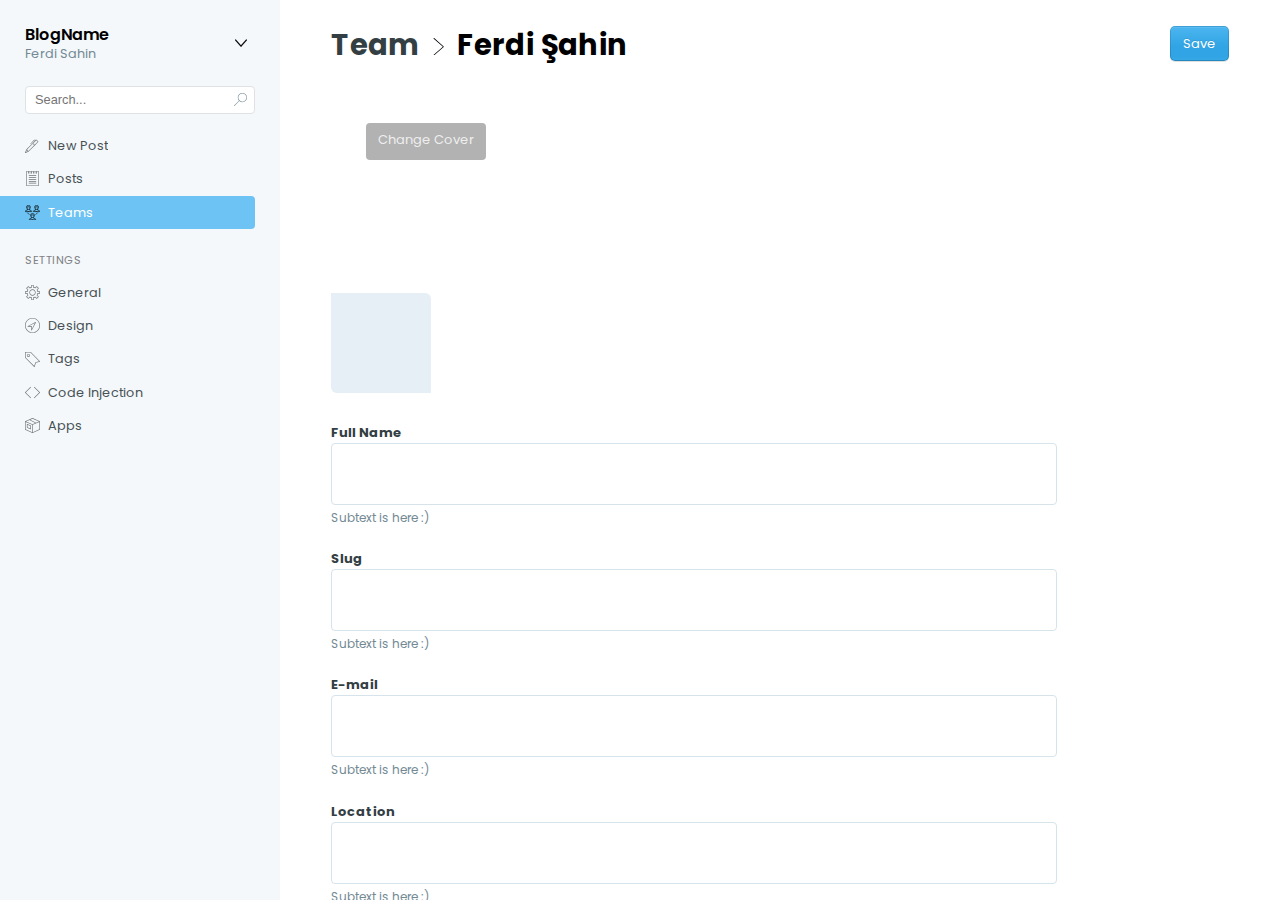
<file: profile.html>
<!doctype html>
<html lang="en">
  <head>
    <!-- Required meta tags -->
    <meta charset="utf-8">
    <meta name="viewport" content="width=device-width, initial-scale=1, shrink-to-fit=no">

    <!-- Bootstrap CSS -->
    
    <link rel="stylesheet" href="https://stackpath.bootstrapcdn.com/bootstrap/4.1.3/css/bootstrap.min.css" integrity="sha384-MCw98/SFnGE8fJT3GXwEOngsV7Zt27NXFoaoApmYm81iuXoPkFOJwJ8ERdknLPMO" crossorigin="anonymous">
    <link rel="stylesheet" href="assets/css/main.min.css">

    <link href="https://fonts.googleapis.com/css?family=Poppins:200,300,400,500,600,700&amp;subset=latin-ext" rel="stylesheet">

    <title>Hello, world!</title>
  </head>
  <body>

    <!-- General Area -->
    <div class="site-general-area-fixed">
      <div class="sg-viewport">

        <!-- Side NAV -->
        <nav id="side-nav">

          <!-- Admin Header -->
          <header id="admin-header">
            <div class="admin-menu-details">
              <div class="details-blog">BlogName</div>
              <div class="details-user">Ferdi Sahin</div>
            </div>

            <svg viewBox="0 0 26 17" xmlns="http://www.w3.org/2000/svg"><path d="M.469.18l11.5 13.143L23.469.18" transform="translate(1 2)" stroke-width="3" stroke="#0B0B0A" fill="none" fill-rule="evenodd" stroke-linecap="round" stroke-linejoin="round"></path></svg>

          </header>
          <!-- Admin Header End -->

          <!-- Admin Body -->
          <section class="admin-body">

            <!-- Admin Search Bar -->
            <div class="admin-search-bar">
              <div class="search-input-area">
                <div class="select-search">
                  <input type="text" class="search-form" placeholder="Search...">
                  <button>
                    <svg version="1" xmlns="http://www.w3.org/2000/svg" viewBox="0 0 24 24"><path d="M23.854 23.146l-9.009-9.009A8.455 8.455 0 0 0 17 8.5C17 3.813 13.187 0 8.5 0S0 3.813 0 8.5 3.813 17 8.5 17a8.45 8.45 0 0 0 5.637-2.156l9.009 9.009a.5.5 0 1 0 .708-.707zM1 8.5C1 4.364 4.364 1 8.5 1S16 4.364 16 8.5 12.636 16 8.5 16 1 12.636 1 8.5z"></path></svg>
                  </button>
                </div>
              </div>
            </div>
            <!-- Admin Search Bar End -->

            <!-- Nav List -->
            <ul class="nav-list">
               <li><a href="#"><svg xmlns="http://www.w3.org/2000/svg" viewBox="0 0 32 32"><path d="M28.5 7.313L24.687 3.5a.68.68 0 0 0-.938 0l-.5.563a3.26 3.26 0 0 0-1.813-.563c-.938 0-1.75.313-2.375.938l-7.563 7.563a.68.68 0 0 0 0 .938.71.71 0 0 0 .5.188.677.677 0 0 0 .438-.188l7.563-7.5c.563-.625 1.5-.75 2.25-.438l-6 6.063-13.25 13.188v.063c-.063 0-.063.063-.125.188L.061 31.066a.664.664 0 0 0 .125.75.71.71 0 0 0 .5.188c.063 0 .188 0 .25-.063l6.563-2.813c.125-.063.188-.063.188-.125h.063l13.188-13.25 7.563-7.5c.125-.125.188-.313.188-.5s-.063-.313-.188-.438zM1.938 30.063l1.813-4.188 2.375 2.375zm5.312-2.5L4.437 24.75l12.25-12.25 2.813 2.813zm13.188-13.188l-2.813-2.813 6.125-6.188.5-.438 2.813 2.813z"></path></svg>New Post</a></li>
              <li><a href="#"><svg xmlns="http://www.w3.org/2000/svg" viewBox="0 0 32 32"><path d="M28.688 0H3.313c-.375 0-.625.313-.625.688v30.625c0 .375.25.688.625.688h25.375c.375 0 .625-.313.625-.688V.688c0-.375-.25-.688-.625-.688zM28 30.688H4V1.313h3.313v1.375h-.625v2.625h2.625V2.688h-.625V1.313h4v1.375H12v2.625h2.688V2.688H14V1.313h4v1.375h-.688v2.625H20V2.688h-.688V1.313h4v1.375h-.625v2.625h2.625V2.688h-.625V1.313H28zM23.313 9.313H8.688c-.375 0-.688.313-.688.688s.313.688.688.688h14.625c.375 0 .688-.313.688-.688s-.313-.688-.688-.688zm0 4H8.688c-.375 0-.688.313-.688.688s.313.688.688.688h14.625c.375 0 .688-.313.688-.688s-.313-.688-.688-.688zm0 4H8.688c-.375 0-.688.313-.688.688s.313.688.688.688h14.625c.375 0 .688-.313.688-.688s-.313-.688-.688-.688zm0 4H8.688c-.375 0-.688.313-.688.688s.313.688.688.688h14.625c.375 0 .688-.313.688-.688s-.313-.688-.688-.688zm0 4H8.688c-.375 0-.688.313-.688.688s.313.688.688.688h14.625c.375 0 .688-.313.688-.688s-.313-.688-.688-.688z"></path></svg>Posts</a></li>
              <li><a class="active" href="#"><svg xmlns="http://www.w3.org/2000/svg" viewBox="0 0 24 24"><g stroke="#000" stroke-linejoin="round" stroke-miterlimit="10" fill="none"><path d="M4 6.609V8l-2.539.726C.933 8.877.5 9.45.5 10v.5H6m1-3.922V8l2.538.726c.529.151.962.724.962 1.274v.5H5"></path><ellipse cx="5.5" cy="3.771" rx="3" ry="3.271"></ellipse><path d="M8.469 3.198c-.5.5-1.93.476-2.469-.528-1 1-2.625 1-3.434.429M17 6.609V8l-2.539.726c-.528.151-.961.724-.961 1.274v.5H19m1-3.906V8l2.538.726c.529.151.962.724.962 1.274v.5H18"></path><ellipse cx="18.5" cy="3.771" rx="3" ry="3.271"></ellipse><path d="M21.453 3.195c-.5.5-1.914.479-2.453-.525-1 1-2.625 1-3.434.429M10.5 19.609V21l-2.539.726C7.433 21.877 7 22.45 7 23v.5h5.5m1-3.891V21l2.538.726c.529.151.962.724.962 1.274v.5h-5.5"></path><ellipse cx="12" cy="16.771" rx="3" ry="3.271"></ellipse><path d="M14.953 16.17c-.5.5-1.914.503-2.453-.5-1 1-2.625 1-3.434.429"></path><path stroke-linecap="round" d="M4 12.5L6.5 15M20 12.5L17.5 15"></path></g></svg>Teams</a></li>
            </ul>

            <ul class="nav-list">
              <li class="list-text">Settings</li>
              <li><a href="#"><svg xmlns="http://www.w3.org/2000/svg" viewBox="0 0 32 32"><path d="M31.313 13.313H27.5c-.25-1.063-.563-2.188-1-3.063l2.688-2.75c.125-.125.188-.25.188-.438s-.063-.375-.188-.5l-3.75-3.75a.68.68 0 0 0-.938 0L21.75 5.5c-.875-.438-2-.75-3.063-1V.687a.694.694 0 0 0-.688-.688h-4a.694.694 0 0 0-.688.688V4.5c-1.063.25-2.188.563-3.063 1l-2.75-2.688a.68.68 0 0 0-.938 0l-3.75 3.75a.68.68 0 0 0 0 .938l2.688 2.75c-.438.875-.75 2-1 3.063H.685a.694.694 0 0 0-.688.688v4c0 .375.313.688.688.688h3.813c.25 1.063.563 2.188 1 3.063l-2.688 2.75c-.125.125-.188.25-.188.438s.063.375.188.5l3.75 3.75c.25.25.688.25.938 0l2.75-2.688c.875.438 2 .75 3.063 1v3.813c0 .375.313.688.688.688h4a.694.694 0 0 0 .688-.688v-3.813c1.063-.25 2.188-.563 3.063-1l2.75 2.688c.25.25.688.25.938 0l3.75-3.75a.68.68 0 0 0 0-.938l-2.688-2.75c.438-.875.75-2 1-3.063h3.813a.694.694 0 0 0 .688-.688v-4a.694.694 0 0 0-.688-.688zm-.625 4H27c-.313 0-.563.25-.625.5-.188.75-.688 2.75-1.25 3.75-.188.25-.125.563.063.813l2.625 2.563-2.875 2.875-2.563-2.625c-.25-.188-.563-.25-.813-.063-1 .563-3 1.063-3.75 1.25-.25.063-.5.313-.5.625v3.688h-2.625v-3.688c0-.313-.25-.563-.5-.625-.75-.188-2.75-.688-3.75-1.25-.25-.188-.563-.125-.813.063l-2.563 2.625-2.875-2.875 2.625-2.563c.188-.25.25-.563.063-.813-.563-1-1.063-3-1.25-3.75-.063-.25-.313-.5-.625-.5H1.311v-2.625h3.688c.313 0 .563-.25.625-.5.188-.75.688-2.75 1.25-3.75.188-.25.125-.563-.063-.813L4.186 7.062l2.875-2.875 2.563 2.625c.25.188.563.25.813.063 1-.563 3-1.063 3.688-1.25.313-.063.563-.313.563-.625V1.312h2.625V5c0 .313.25.563.5.625 1.188.313 2.875.75 3.75 1.25.25.188.563.125.813-.063l2.563-2.625 2.875 2.875-2.625 2.563c-.188.25-.25.563-.063.813.563 1 1.063 3 1.25 3.688.063.313.313.563.625.563h3.688zM16 9.313c-3.688 0-6.688 3-6.688 6.688s3 6.688 6.688 6.688c3.688 0 6.688-3 6.688-6.688s-3-6.688-6.688-6.688zm0 12c-2.938 0-5.313-2.375-5.313-5.313s2.375-5.313 5.313-5.313c2.938 0 5.313 2.375 5.313 5.313S18.938 21.313 16 21.313z"></path></svg>General</a></li>
              <li><a href="#"><svg xmlns="http://www.w3.org/2000/svg" viewBox="0 0 32 32"><path d="M22.375 8.75L5.687 17.438c-.25.125-.438.438-.313.75.063.25.313.5.625.5h7.313v7.313c0 .313.25.563.5.625.063.063.125.063.188.063.25 0 .5-.125.563-.375l8.688-16.688c.125-.25.125-.563-.125-.75-.188-.25-.5-.25-.75-.125zm-7.687 14.5V18a.694.694 0 0 0-.688-.688H8.75l12.375-6.438zM16 0C7.187 0 0 7.188 0 16s7.188 16 16 16c8.813 0 16-7.188 16-16S24.812 0 16 0zm0 30.688C7.937 30.688 1.312 24.063 1.312 16S7.937 1.312 16 1.312 30.688 7.937 30.688 16 24.063 30.688 16 30.688z"></path></svg>Design</a></li>
              <li><a href="#"><svg xmlns="http://www.w3.org/2000/svg" viewBox="0 0 32 32"><path d="M31.813 19.563L12.438.188A.568.568 0 0 0 12 0H.687c-.188 0-.375.063-.5.188s-.188.313-.188.5v11.313c0 .188.063.313.188.438l19.375 19.375a.677.677 0 0 0 .438.188h.188c.25-.063.375-.25.5-.5l2.5-8.313 8.313-2.5c.25-.125.438-.25.5-.5s0-.5-.188-.625zM22.5 22c-.25.125-.438.25-.5.5l-2.313 7.563L1.312 11.688V1.313h10.375l18.375 18.375zM7.313 4C5.5 4 4 5.5 4 7.313c0 1.875 1.5 3.375 3.313 3.375 1.875 0 3.375-1.5 3.375-3.375C10.688 5.5 9.188 4 7.313 4zm0 5.313c-1.063 0-2-.875-2-2 0-1.063.938-2 2-2 1.125 0 2 .938 2 2 0 1.125-.875 2-2 2z"></path></svg>Tags</a></li>
              <li><a href="#"><svg version="1" xmlns="http://www.w3.org/2000/svg" viewBox="0 0 24 24"><path d="M9.354 3.147a.5.5 0 0 0-.707 0l-8.5 8.5a.5.5 0 0 0 0 .707l8.5 8.5a.498.498 0 0 0 .707 0 .5.5 0 0 0 0-.707L1.207 12l8.147-8.146a.5.5 0 0 0 0-.707zm14.5 8.499l-8.5-8.5a.5.5 0 0 0-.707.707L22.793 12l-8.146 8.146a.5.5 0 0 0 .707.708l8.5-8.5a.502.502 0 0 0 0-.708z"></path></svg>Code Injection</a></li>
              <li><a href="#"><svg xmlns="http://www.w3.org/2000/svg" viewBox="0 0 32 32"><path d="M32 7.313c0-.063 0-.125-.063-.188v-.063c0-.063-.063-.125-.125-.188l-.125-.125h-.063L16.249.061a.685.685 0 0 0-.5 0L.374 6.749H.311l-.125.125c-.063.063-.125.125-.125.188v.063c-.063.063-.063.125-.063.188v17.375c0 .25.188.5.375.563l15.375 6.688c.063.063.188.063.25.063s.188 0 .25-.063l15.375-6.688c.188-.063.375-.313.375-.563V7.313zM16 1.375l13.688 5.938-6.188 2.688-12.375-6.5zm0 11.875L2.312 7.312l7.25-3.125 12.375 6.5zM1.313 8.375l14 6.063v15.875l-14-6.063zM30.688 24.25l-14 6.063V14.438l14-6.063zM12.25 16.063L4.937 12.75c-.188-.125-.438-.125-.625 0s-.313.375-.313.563v6.688c0 .25.125.5.375.625l7.375 3.313c.063.063.125.063.25.063s.25-.063.375-.125a.657.657 0 0 0 .313-.563v-6.625c0-.313-.188-.5-.438-.625zm-.937 6.25l-6-2.75v-5.188l6 2.75z"></path></svg>Apps</a></li>
            </ul>
            <!-- Nav List End -->
          </section>
          <!-- Admin Body End -->

        </nav>
        <!-- Side NAV End-->

        <main id="general-area">
          <section class="main-canvas">

            <!-- Canvas Header -->
            <header class="canvas-header">

              <!-- Canvas Title -->
              <h2 class="canvas-title"><a href="#">Team</a> 
                <span>
                    <svg xmlns="http://www.w3.org/2000/svg" viewBox="0 0 48 48"><path fill="#010101" d="M37.802 23.247l-26.286-23a1 1 0 0 0-1.317 1.506L35.624 24 10.199 46.247a1 1 0 1 0 1.317 1.506l26.286-23a1.001 1.001 0 0 0 0-1.506z"></path></svg>
                </span>
                Ferdi Şahin
            </h2>
              <!-- Canvas Title End -->

              <!-- View Actions -->
              <section class="view-actions">
                <a href="#" class="green-btn blue"><span>Save</span></a>
              </section>
              <!-- View Actions End -->

            </header>
            <!-- Canvas Header End -->

            <!-- User Profile -->
            <div class="user-profile">

                <!-- User Cover -->
                <figure class="user-cover" style="background: url(https://images.unsplash.com/photo-1538218538926-5711399bcf06?ixlib=rb-0.3.5&ixid=eyJhcHBfaWQiOjEyMDd9&s=51ca5ff687bff4852b575d0f9a6679cb&dpr=1&auto=format&fit=crop&w=1000&q=80&cs=tinysrgb)">
                <a href="#" class="user-cover-edit"><span>Change Cover</span></a>
                </figure>
                <figure class="user-image">
                    <div class="img" style="background: url(https://images.unsplash.com/photo-1538218538926-5711399bcf06?ixlib=rb-0.3.5&ixid=eyJhcHBfaWQiOjEyMDd9&s=51ca5ff687bff4852b575d0f9a6679cb&dpr=1&auto=format&fit=crop&w=1000&q=80&cs=tinysrgb)"></div>
                    <a href="#" class="edit-user-image">Edit Picture</a>
                </figure>
                <!-- User Cover End -->

                <!-- User Details -->
                <div class="user-details">

                  <!-- Form Group -->
                  <div class="form-group">
                    <label for="">Full Name</label>
                    <input type="text" class="form-input">
                    <p>Subtext is here :)</p>
                  </div>
                  <!-- Form Group End -->

                  <!-- Form Group -->
                  <div class="form-group">
                    <label for="">Slug</label>
                    <input type="text" class="form-input">
                    <p>Subtext is here :)</p>
                  </div>
                  <!-- Form Group End -->
                  <!-- Form Group -->
                  <div class="form-group">
                    <label for="">E-mail</label>
                    <input type="email" class="form-input">
                    <p>Subtext is here :)</p>
                  </div>
                  <!-- Form Group End -->

                  <!-- Form Group -->
                  <div class="form-group">
                    <label for="">Location</label>
                    <input type="text" class="form-input">
                    <p>Subtext is here :)</p>
                  </div>
                  <!-- Form Group End -->

                  <!-- Form Group -->
                  <div class="form-group">
                    <label for="">Website</label>
                    <input type="text" class="form-input">
                    <p>Subtext is here :)</p>
                  </div>
                  <!-- Form Group End -->

                  <!-- Form Group -->
                  <div class="form-group">
                    <label for="">Facebook Profile</label>
                    <input type="text" class="form-input" placeholder="Facebook Link">
                    <p>Subtext is here :)</p>
                  </div>
                  <!-- Form Group End -->

                  <!-- Form Group -->
                  <div class="form-group">
                    <label for="">Twitter Profile</label>
                    <input type="text" class="form-input" placeholder="Twitter Link">
                    <p>Subtext is here :)</p>
                  </div>
                  <!-- Form Group End -->

                  <!-- Form Group -->
                  <div class="form-group">
                    <label for="">Bio</label>
                    <textarea class="form-input" name="" id="" cols="30" rows="10" placeholder="Bio"></textarea>
                    <p>Subtext is here :)</p>
                  </div>
                  <!-- Form Group End -->

                </div>
                <!-- User Details -->
            </div>
            <!-- User Profile End -->
            

          </section>
        </main>
      </div>
    </div>
    <!-- General Area End -->


    <!-- Optional JavaScript -->
    <!-- jQuery first, then Popper.js, then Bootstrap JS -->
    <script src="https://code.jquery.com/jquery-3.3.1.slim.min.js" integrity="sha384-q8i/X+965DzO0rT7abK41JStQIAqVgRVzpbzo5smXKp4YfRvH+8abtTE1Pi6jizo" crossorigin="anonymous"></script>
    <script src="https://cdnjs.cloudflare.com/ajax/libs/popper.js/1.14.3/umd/popper.min.js" integrity="sha384-ZMP7rVo3mIykV+2+9J3UJ46jBk0WLaUAdn689aCwoqbBJiSnjAK/l8WvCWPIPm49" crossorigin="anonymous"></script>
    <script src="https://stackpath.bootstrapcdn.com/bootstrap/4.1.3/js/bootstrap.min.js" integrity="sha384-ChfqqxuZUCnJSK3+MXmPNIyE6ZbWh2IMqE241rYiqJxyMiZ6OW/JmZQ5stwEULTy" crossorigin="anonymous"></script>
  </body>
</html>
</file>
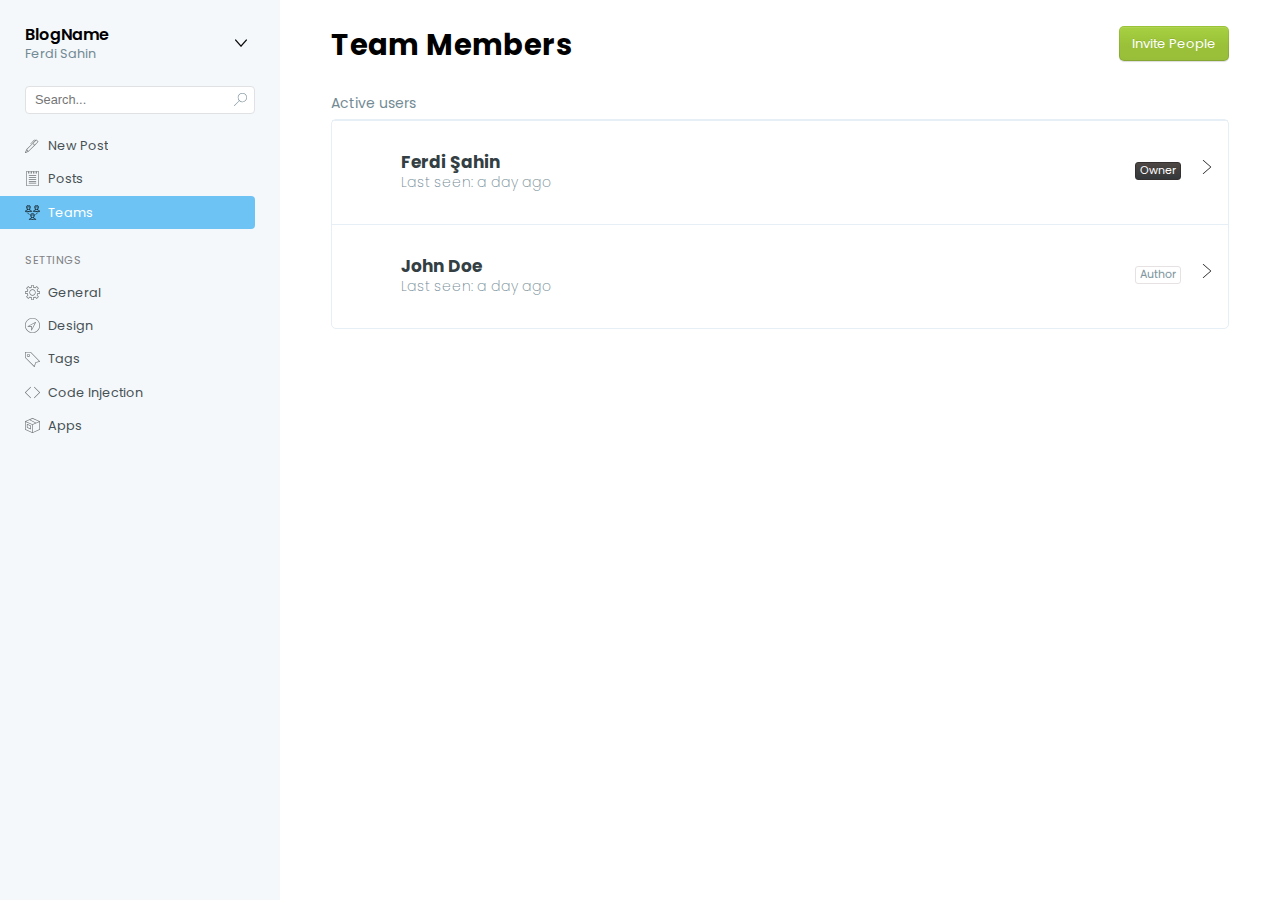
<file: team.html>
<!doctype html>
<html lang="en">
  <head>
    <!-- Required meta tags -->
    <meta charset="utf-8">
    <meta name="viewport" content="width=device-width, initial-scale=1, shrink-to-fit=no">

    <!-- Bootstrap CSS -->
    
    <link rel="stylesheet" href="https://stackpath.bootstrapcdn.com/bootstrap/4.1.3/css/bootstrap.min.css" integrity="sha384-MCw98/SFnGE8fJT3GXwEOngsV7Zt27NXFoaoApmYm81iuXoPkFOJwJ8ERdknLPMO" crossorigin="anonymous">
    <link rel="stylesheet" href="assets/css/main.min.css">

    <link href="https://fonts.googleapis.com/css?family=Poppins:200,300,400,500,600,700&amp;subset=latin-ext" rel="stylesheet">

    <title>Hello, world!</title>
  </head>
  <body>

    <!-- General Area -->
    <div class="site-general-area-fixed">
      <div class="sg-viewport">

        <!-- Side NAV -->
        <nav id="side-nav">

          <!-- Admin Header -->
          <header id="admin-header">
            <div class="admin-menu-details">
              <div class="details-blog">BlogName</div>
              <div class="details-user">Ferdi Sahin</div>
            </div>

            <svg viewBox="0 0 26 17" xmlns="http://www.w3.org/2000/svg"><path d="M.469.18l11.5 13.143L23.469.18" transform="translate(1 2)" stroke-width="3" stroke="#0B0B0A" fill="none" fill-rule="evenodd" stroke-linecap="round" stroke-linejoin="round"></path></svg>

          </header>
          <!-- Admin Header End -->

          <!-- Admin Body -->
          <section class="admin-body">

            <!-- Admin Search Bar -->
            <div class="admin-search-bar">
              <div class="search-input-area">
                <div class="select-search">
                  <input type="text" class="search-form" placeholder="Search...">
                  <button>
                    <svg version="1" xmlns="http://www.w3.org/2000/svg" viewBox="0 0 24 24"><path d="M23.854 23.146l-9.009-9.009A8.455 8.455 0 0 0 17 8.5C17 3.813 13.187 0 8.5 0S0 3.813 0 8.5 3.813 17 8.5 17a8.45 8.45 0 0 0 5.637-2.156l9.009 9.009a.5.5 0 1 0 .708-.707zM1 8.5C1 4.364 4.364 1 8.5 1S16 4.364 16 8.5 12.636 16 8.5 16 1 12.636 1 8.5z"></path></svg>
                  </button>
                </div>
              </div>
            </div>
            <!-- Admin Search Bar End -->

            <!-- Nav List -->
            <ul class="nav-list">
               <li><a href="#"><svg xmlns="http://www.w3.org/2000/svg" viewBox="0 0 32 32"><path d="M28.5 7.313L24.687 3.5a.68.68 0 0 0-.938 0l-.5.563a3.26 3.26 0 0 0-1.813-.563c-.938 0-1.75.313-2.375.938l-7.563 7.563a.68.68 0 0 0 0 .938.71.71 0 0 0 .5.188.677.677 0 0 0 .438-.188l7.563-7.5c.563-.625 1.5-.75 2.25-.438l-6 6.063-13.25 13.188v.063c-.063 0-.063.063-.125.188L.061 31.066a.664.664 0 0 0 .125.75.71.71 0 0 0 .5.188c.063 0 .188 0 .25-.063l6.563-2.813c.125-.063.188-.063.188-.125h.063l13.188-13.25 7.563-7.5c.125-.125.188-.313.188-.5s-.063-.313-.188-.438zM1.938 30.063l1.813-4.188 2.375 2.375zm5.312-2.5L4.437 24.75l12.25-12.25 2.813 2.813zm13.188-13.188l-2.813-2.813 6.125-6.188.5-.438 2.813 2.813z"></path></svg>New Post</a></li>
              <li><a href="#"><svg xmlns="http://www.w3.org/2000/svg" viewBox="0 0 32 32"><path d="M28.688 0H3.313c-.375 0-.625.313-.625.688v30.625c0 .375.25.688.625.688h25.375c.375 0 .625-.313.625-.688V.688c0-.375-.25-.688-.625-.688zM28 30.688H4V1.313h3.313v1.375h-.625v2.625h2.625V2.688h-.625V1.313h4v1.375H12v2.625h2.688V2.688H14V1.313h4v1.375h-.688v2.625H20V2.688h-.688V1.313h4v1.375h-.625v2.625h2.625V2.688h-.625V1.313H28zM23.313 9.313H8.688c-.375 0-.688.313-.688.688s.313.688.688.688h14.625c.375 0 .688-.313.688-.688s-.313-.688-.688-.688zm0 4H8.688c-.375 0-.688.313-.688.688s.313.688.688.688h14.625c.375 0 .688-.313.688-.688s-.313-.688-.688-.688zm0 4H8.688c-.375 0-.688.313-.688.688s.313.688.688.688h14.625c.375 0 .688-.313.688-.688s-.313-.688-.688-.688zm0 4H8.688c-.375 0-.688.313-.688.688s.313.688.688.688h14.625c.375 0 .688-.313.688-.688s-.313-.688-.688-.688zm0 4H8.688c-.375 0-.688.313-.688.688s.313.688.688.688h14.625c.375 0 .688-.313.688-.688s-.313-.688-.688-.688z"></path></svg>Posts</a></li>
              <li><a class="active" href="#"><svg xmlns="http://www.w3.org/2000/svg" viewBox="0 0 24 24"><g stroke="#000" stroke-linejoin="round" stroke-miterlimit="10" fill="none"><path d="M4 6.609V8l-2.539.726C.933 8.877.5 9.45.5 10v.5H6m1-3.922V8l2.538.726c.529.151.962.724.962 1.274v.5H5"></path><ellipse cx="5.5" cy="3.771" rx="3" ry="3.271"></ellipse><path d="M8.469 3.198c-.5.5-1.93.476-2.469-.528-1 1-2.625 1-3.434.429M17 6.609V8l-2.539.726c-.528.151-.961.724-.961 1.274v.5H19m1-3.906V8l2.538.726c.529.151.962.724.962 1.274v.5H18"></path><ellipse cx="18.5" cy="3.771" rx="3" ry="3.271"></ellipse><path d="M21.453 3.195c-.5.5-1.914.479-2.453-.525-1 1-2.625 1-3.434.429M10.5 19.609V21l-2.539.726C7.433 21.877 7 22.45 7 23v.5h5.5m1-3.891V21l2.538.726c.529.151.962.724.962 1.274v.5h-5.5"></path><ellipse cx="12" cy="16.771" rx="3" ry="3.271"></ellipse><path d="M14.953 16.17c-.5.5-1.914.503-2.453-.5-1 1-2.625 1-3.434.429"></path><path stroke-linecap="round" d="M4 12.5L6.5 15M20 12.5L17.5 15"></path></g></svg>Teams</a></li>
            </ul>

            <ul class="nav-list">
              <li class="list-text">Settings</li>
              <li><a href="#"><svg xmlns="http://www.w3.org/2000/svg" viewBox="0 0 32 32"><path d="M31.313 13.313H27.5c-.25-1.063-.563-2.188-1-3.063l2.688-2.75c.125-.125.188-.25.188-.438s-.063-.375-.188-.5l-3.75-3.75a.68.68 0 0 0-.938 0L21.75 5.5c-.875-.438-2-.75-3.063-1V.687a.694.694 0 0 0-.688-.688h-4a.694.694 0 0 0-.688.688V4.5c-1.063.25-2.188.563-3.063 1l-2.75-2.688a.68.68 0 0 0-.938 0l-3.75 3.75a.68.68 0 0 0 0 .938l2.688 2.75c-.438.875-.75 2-1 3.063H.685a.694.694 0 0 0-.688.688v4c0 .375.313.688.688.688h3.813c.25 1.063.563 2.188 1 3.063l-2.688 2.75c-.125.125-.188.25-.188.438s.063.375.188.5l3.75 3.75c.25.25.688.25.938 0l2.75-2.688c.875.438 2 .75 3.063 1v3.813c0 .375.313.688.688.688h4a.694.694 0 0 0 .688-.688v-3.813c1.063-.25 2.188-.563 3.063-1l2.75 2.688c.25.25.688.25.938 0l3.75-3.75a.68.68 0 0 0 0-.938l-2.688-2.75c.438-.875.75-2 1-3.063h3.813a.694.694 0 0 0 .688-.688v-4a.694.694 0 0 0-.688-.688zm-.625 4H27c-.313 0-.563.25-.625.5-.188.75-.688 2.75-1.25 3.75-.188.25-.125.563.063.813l2.625 2.563-2.875 2.875-2.563-2.625c-.25-.188-.563-.25-.813-.063-1 .563-3 1.063-3.75 1.25-.25.063-.5.313-.5.625v3.688h-2.625v-3.688c0-.313-.25-.563-.5-.625-.75-.188-2.75-.688-3.75-1.25-.25-.188-.563-.125-.813.063l-2.563 2.625-2.875-2.875 2.625-2.563c.188-.25.25-.563.063-.813-.563-1-1.063-3-1.25-3.75-.063-.25-.313-.5-.625-.5H1.311v-2.625h3.688c.313 0 .563-.25.625-.5.188-.75.688-2.75 1.25-3.75.188-.25.125-.563-.063-.813L4.186 7.062l2.875-2.875 2.563 2.625c.25.188.563.25.813.063 1-.563 3-1.063 3.688-1.25.313-.063.563-.313.563-.625V1.312h2.625V5c0 .313.25.563.5.625 1.188.313 2.875.75 3.75 1.25.25.188.563.125.813-.063l2.563-2.625 2.875 2.875-2.625 2.563c-.188.25-.25.563-.063.813.563 1 1.063 3 1.25 3.688.063.313.313.563.625.563h3.688zM16 9.313c-3.688 0-6.688 3-6.688 6.688s3 6.688 6.688 6.688c3.688 0 6.688-3 6.688-6.688s-3-6.688-6.688-6.688zm0 12c-2.938 0-5.313-2.375-5.313-5.313s2.375-5.313 5.313-5.313c2.938 0 5.313 2.375 5.313 5.313S18.938 21.313 16 21.313z"></path></svg>General</a></li>
              <li><a href="#"><svg xmlns="http://www.w3.org/2000/svg" viewBox="0 0 32 32"><path d="M22.375 8.75L5.687 17.438c-.25.125-.438.438-.313.75.063.25.313.5.625.5h7.313v7.313c0 .313.25.563.5.625.063.063.125.063.188.063.25 0 .5-.125.563-.375l8.688-16.688c.125-.25.125-.563-.125-.75-.188-.25-.5-.25-.75-.125zm-7.687 14.5V18a.694.694 0 0 0-.688-.688H8.75l12.375-6.438zM16 0C7.187 0 0 7.188 0 16s7.188 16 16 16c8.813 0 16-7.188 16-16S24.812 0 16 0zm0 30.688C7.937 30.688 1.312 24.063 1.312 16S7.937 1.312 16 1.312 30.688 7.937 30.688 16 24.063 30.688 16 30.688z"></path></svg>Design</a></li>
              <li><a href="#"><svg xmlns="http://www.w3.org/2000/svg" viewBox="0 0 32 32"><path d="M31.813 19.563L12.438.188A.568.568 0 0 0 12 0H.687c-.188 0-.375.063-.5.188s-.188.313-.188.5v11.313c0 .188.063.313.188.438l19.375 19.375a.677.677 0 0 0 .438.188h.188c.25-.063.375-.25.5-.5l2.5-8.313 8.313-2.5c.25-.125.438-.25.5-.5s0-.5-.188-.625zM22.5 22c-.25.125-.438.25-.5.5l-2.313 7.563L1.312 11.688V1.313h10.375l18.375 18.375zM7.313 4C5.5 4 4 5.5 4 7.313c0 1.875 1.5 3.375 3.313 3.375 1.875 0 3.375-1.5 3.375-3.375C10.688 5.5 9.188 4 7.313 4zm0 5.313c-1.063 0-2-.875-2-2 0-1.063.938-2 2-2 1.125 0 2 .938 2 2 0 1.125-.875 2-2 2z"></path></svg>Tags</a></li>
              <li><a href="#"><svg version="1" xmlns="http://www.w3.org/2000/svg" viewBox="0 0 24 24"><path d="M9.354 3.147a.5.5 0 0 0-.707 0l-8.5 8.5a.5.5 0 0 0 0 .707l8.5 8.5a.498.498 0 0 0 .707 0 .5.5 0 0 0 0-.707L1.207 12l8.147-8.146a.5.5 0 0 0 0-.707zm14.5 8.499l-8.5-8.5a.5.5 0 0 0-.707.707L22.793 12l-8.146 8.146a.5.5 0 0 0 .707.708l8.5-8.5a.502.502 0 0 0 0-.708z"></path></svg>Code Injection</a></li>
              <li><a href="#"><svg xmlns="http://www.w3.org/2000/svg" viewBox="0 0 32 32"><path d="M32 7.313c0-.063 0-.125-.063-.188v-.063c0-.063-.063-.125-.125-.188l-.125-.125h-.063L16.249.061a.685.685 0 0 0-.5 0L.374 6.749H.311l-.125.125c-.063.063-.125.125-.125.188v.063c-.063.063-.063.125-.063.188v17.375c0 .25.188.5.375.563l15.375 6.688c.063.063.188.063.25.063s.188 0 .25-.063l15.375-6.688c.188-.063.375-.313.375-.563V7.313zM16 1.375l13.688 5.938-6.188 2.688-12.375-6.5zm0 11.875L2.312 7.312l7.25-3.125 12.375 6.5zM1.313 8.375l14 6.063v15.875l-14-6.063zM30.688 24.25l-14 6.063V14.438l14-6.063zM12.25 16.063L4.937 12.75c-.188-.125-.438-.125-.625 0s-.313.375-.313.563v6.688c0 .25.125.5.375.625l7.375 3.313c.063.063.125.063.25.063s.25-.063.375-.125a.657.657 0 0 0 .313-.563v-6.625c0-.313-.188-.5-.438-.625zm-.937 6.25l-6-2.75v-5.188l6 2.75z"></path></svg>Apps</a></li>
            </ul>
            <!-- Nav List End -->
          </section>
          <!-- Admin Body End -->

        </nav>
        <!-- Side NAV End-->

        <main id="general-area">
          <section class="main-canvas">

            <!-- Canvas Header -->
            <header class="canvas-header">

              <!-- Canvas Title -->
              <h2 class="canvas-title">Team Members</h2>
              <!-- Canvas Title End -->

              <!-- View Actions -->
              <section class="view-actions">
                <a href="#" class="green-btn"><span>Invite People</span></a>
              </section>
              <!-- View Actions End -->

            </header>
            <!-- Canvas Header End -->
            
            <section>
                <div class="apps-grid-container">
                    <span>Active users</span>
                    <div class="apps-grid">
                        <div class="apps-grid-cell">
                            <a href="#" class="app-view">
                                <div class="apps-card-app">
                                    <div class="apps-card-left">
                                        <span class="user-list-item-figure" style="background: url('https://cdn.pixabay.com/photo/2017/09/11/17/01/girl-2739674_960_720.jpg');"></span>
                                        <div class="apps-card-meta">
                                            <h3 class="apps-card-title">Ferdi Şahin</h3>
                                            <p class="apps-card-app-desc">Last seen: a day ago</p>
                                        </div>
                                    </div>
                                    <div class="apps-card-right">
                                        <div class="apps-configured">
                                            <span class="badge owner">Owner</span>
                                            <svg xmlns="http://www.w3.org/2000/svg" viewBox="0 0 48 48"><path fill="#010101" d="M37.802 23.247l-26.286-23a1 1 0 0 0-1.317 1.506L35.624 24 10.199 46.247a1 1 0 1 0 1.317 1.506l26.286-23a1.001 1.001 0 0 0 0-1.506z"></path></svg>
                                        </div>
                                    </div>
                                </div>
                                <div class="apps-card-app">
                                    <div class="apps-card-left">
                                        <span class="user-list-item-figure" style="background: url('https://cdn.pixabay.com/photo/2017/09/11/17/01/girl-2739674_960_720.jpg');"></span>
                                        <div class="apps-card-meta">
                                            <h3 class="apps-card-title">John Doe</h3>
                                            <p class="apps-card-app-desc">Last seen: a day ago</p>
                                        </div>
                                    </div>
                                    <div class="apps-card-right">
                                        <div class="apps-configured">
                                            <span class="badge author">Author</span>
                                            <svg xmlns="http://www.w3.org/2000/svg" viewBox="0 0 48 48"><path fill="#010101" d="M37.802 23.247l-26.286-23a1 1 0 0 0-1.317 1.506L35.624 24 10.199 46.247a1 1 0 1 0 1.317 1.506l26.286-23a1.001 1.001 0 0 0 0-1.506z"></path></svg>
                                        </div>
                                    </div>
                                </div>
                            </a>
                        </div>
                    </div>
                </div>
            </section>

          </section>
        </main>
      </div>
    </div>
    <!-- General Area End -->


    <!-- Optional JavaScript -->
    <!-- jQuery first, then Popper.js, then Bootstrap JS -->
    <script src="https://code.jquery.com/jquery-3.3.1.slim.min.js" integrity="sha384-q8i/X+965DzO0rT7abK41JStQIAqVgRVzpbzo5smXKp4YfRvH+8abtTE1Pi6jizo" crossorigin="anonymous"></script>
    <script src="https://cdnjs.cloudflare.com/ajax/libs/popper.js/1.14.3/umd/popper.min.js" integrity="sha384-ZMP7rVo3mIykV+2+9J3UJ46jBk0WLaUAdn689aCwoqbBJiSnjAK/l8WvCWPIPm49" crossorigin="anonymous"></script>
    <script src="https://stackpath.bootstrapcdn.com/bootstrap/4.1.3/js/bootstrap.min.js" integrity="sha384-ChfqqxuZUCnJSK3+MXmPNIyE6ZbWh2IMqE241rYiqJxyMiZ6OW/JmZQ5stwEULTy" crossorigin="anonymous"></script>
  </body>
</html>
</file>
<file: assets/css/main.min.css>
body{background:#fff;font-family:-apple-system,BlinkMacSystemFont,Poppins, Segoe UI,Roboto,Oxygen,Ubuntu,Droid Sans,Helvetica Neue,sans-serif;font-size:14px}a,a:hover,a:focus,a:active{text-decoration:none}textarea{min-height:10rem}.adm-btn{-webkit-user-select:none;border:1px solid #d6e3eb;border-radius:5px;color:#829aa8;display:inline-block;fill:#829aa8;-webkit-transition:all 0.2s ease;transition:all 0.2s ease;transition-transition-property:all;-webkit-transition-property:color,border-color,background,width,height;transition-property:color,border-color,background,width,height;text-decoration:none !important;outline:0}.adm-btn span{border-radius:4px;display:block;font-size:13px;font-weight:400;height:33px;line-height:33px;overflow:hidden;padding:0 12px;text-align:center}.hover-blue:hover{border-color:#3eb0ef;color:#3eb0ef}.green-btn{border-radius:5px;display:inline-block;padding:1px;color:#fff;text-shadow:0 -1px 0 rgba(0,0,0,0.1);background:-webkit-gradient(linear, left top, left bottom, from(#9bc337), to(#85a633));background:linear-gradient(#9bc337, #85a633);-webkit-box-shadow:0 1px 1px rgba(0,0,0,0.14);box-shadow:0 1px 1px rgba(0,0,0,0.14)}.green-btn span{border-radius:4px;display:block;font-size:13px;font-weight:400;height:33px;line-height:33px;overflow:hidden;padding:0 12px;text-align:center;background:-webkit-gradient(linear, left top, left bottom, from(#a7d041), color-stop(60%, #99c038), color-stop(90%, #99c038), to(#98bd3a));background:linear-gradient(#a7d041, #99c038 60%, #99c038 90%, #98bd3a);-webkit-box-shadow:inset 0 1px 0 rgba(255,255,255,0.1);box-shadow:inset 0 1px 0 rgba(255,255,255,0.1)}.green-btn.blue{background:-webkit-gradient(linear, left top, left bottom, from(#3ea0d6), to(#2287be));background:linear-gradient(#3ea0d6, #2287be);-webkit-box-shadow:0 1px 0 rgba(0,0,0,0.12);box-shadow:0 1px 0 rgba(0,0,0,0.12);fill:#fff;text-shadow:0 -1px 0 rgba(0,0,0,0.1)}.green-btn.blue span{background:-webkit-gradient(linear, left top, left bottom, from(#4bb5ef), color-stop(60%, #30a4e4), color-stop(90%, #30a4e4), to(#39a8e5));background:linear-gradient(#4bb5ef, #30a4e4 60%, #30a4e4 90%, #39a8e5);-webkit-box-shadow:inset 0 1px 0 rgba(255,255,255,0.1);box-shadow:inset 0 1px 0 rgba(255,255,255,0.1)}.form-input{border:1px solid #d6e3eb;border-radius:4px;color:#4a5a61;display:block;font-size:16px;font-weight:300;height:40px;line-height:1em;padding:10px 12px;-webkit-transition:border-color .15s linear;transition:border-color .15s linear;width:100%}.site-general-area-fixed{-webkit-box-orient:vertical;-webkit-box-direction:normal;-ms-flex-direction:column;flex-direction:column;height:100%;position:fixed;display:-webkit-box;display:-ms-flexbox;display:flex;overflow:hidden;left:0;bottom:0;right:0;top:0}.site-general-area-fixed .sg-viewport{display:-webkit-box;display:-ms-flexbox;display:flex;overflow:hidden;-webkit-box-flex:1;-ms-flex-positive:1;flex-grow:1;max-height:100%}#side-nav{background:#f4f8fb;display:-webkit-box;display:-ms-flexbox;display:flex;-webkit-box-flex:0;-ms-flex:0 0 280px;flex:0 0 280px;-webkit-box-orient:vertical;-webkit-box-direction:normal;-ms-flex-direction:column;flex-direction:column;min-width:0;-webkit-transform:translateX(0);transform:translateX(0);z-index:800}#side-nav #admin-header{display:-webkit-box;display:-ms-flexbox;display:flex;-webkit-box-align:center;-ms-flex-align:center;align-items:center;padding:25px;outline:0;-ms-flex-negative:0;flex-shrink:0}#side-nav #admin-header .admin-menu-details{-webkit-box-flex:1;-ms-flex-positive:1;flex-grow:1;min-width:0;padding-right:10px}#side-nav #admin-header .admin-menu-details .details-blog{font-size:1rem;font-weight:600;line-height:1.3em}#side-nav #admin-header .admin-menu-details .details-user{color:#738a94;font-size:0.8rem;line-height:1.2em}#side-nav #admin-header .admin-menu-details .details-blog,#side-nav #admin-header .admin-menu-details .details-user{overflow:hidden;text-overflow:ellipsis;white-space:nowrap}#side-nav #admin-header svg{height:12px;margin-right:8px;-webkit-transition:margin-top .2s ease;transition:margin-top .2s ease;width:12px}#side-nav .admin-body .admin-search-bar{position:relative;margin:0 25px 15px}#side-nav .admin-body .admin-search-bar .search-input-area{background:#fff;outline:0;border:1px solid #dfe1e3;border-radius:4px;padding:0 16px 0 8px}#side-nav .admin-body .admin-search-bar .search-input-area .select-search{padding:2px 0 3px !important}#side-nav .admin-body .admin-search-bar .search-input-area .select-search input{background:0 0 !important;border:0 !important;-webkit-box-shadow:none !important;box-shadow:none !important;display:inline-block !important;font-size:0.8rem;line-height:inherit !important;margin:0 1px !important;max-height:none !important;max-width:100% !important;min-height:0 !important;padding:0 !important;text-indent:0 !important;width:calc(100% - 8px) !important}#side-nav .admin-body .admin-search-bar .search-input-area .select-search button{bottom:0;padding:0 8px 0 5px;position:absolute;right:0;top:0;z-index:1;background:0;border:0}#side-nav .admin-body .admin-search-bar .search-input-area .select-search button svg{fill:#738a94;height:13px;line-height:13px;-webkit-transform:rotate(90deg);transform:rotate(90deg);-webkit-transition:color .2s ease;transition:color .2s ease;vertical-align:-1px;width:13px}#side-nav .admin-body .admin-search-bar .search-input-area .select-search:after{content:"";display:table;clear:both}#side-nav .admin-body ul.nav-list{font-size:0.8rem;line-height:1.5em;list-style:none;margin:0;padding:0 25px 0 0}#side-nav .admin-body ul.nav-list li{margin:0}#side-nav .admin-body ul.nav-list li a{border-radius:0 4px 4px 0;color:#343f44;opacity:.9;padding:7px 10px 7px 25px;-webkit-transition:none;transition:none;-webkit-box-align:center;-ms-flex-align:center;align-items:center;display:-webkit-box;display:-ms-flexbox;display:flex}#side-nav .admin-body ul.nav-list li a svg{fill:rgba(0,0,0,0.6);height:15px;line-height:1;margin-right:8px;width:15px}#side-nav .admin-body ul.nav-list li a:not(.active):hover{background:rgba(62,176,239,0.15);color:#343f44;opacity:1}#side-nav .admin-body ul.nav-list li a.active{background:#6dc3f3;color:#fff;opacity:1}#side-nav .admin-body ul.nav-list li a.active svg{fill:#fff}#side-nav .admin-body ul.nav-list li.list-text{color:#808284;font-size:0.7rem;letter-spacing:.05em;line-height:1.1em;margin-top:15px;overflow:hidden;padding:10px 10px 10px 25px;text-transform:uppercase}.details-dropdown .dropdown-menu{background-clip:padding-box;background-color:#fff;border-radius:4px;-webkit-box-shadow:0 0 0 1px rgba(99,114,130,0.16),0 8px 16px rgba(27,39,51,0.08);box-shadow:0 0 0 1px rgba(99,114,130,0.16),0 8px 16px rgba(27,39,51,0.08);float:left;font-size:1.4rem;left:0;list-style:none;margin:2px 0 0;min-width:200px;padding:10px;position:absolute;text-align:left;text-transform:none;top:100%}#general-area{background:#fff;display:-webkit-box;display:-ms-flexbox;display:flex;-webkit-box-flex:1;-ms-flex-positive:1;flex-grow:1;overflow-x:hidden;overflow-y:auto;position:relative}#general-area .main-canvas{-webkit-box-flex:1;-ms-flex-positive:1;flex-grow:1;margin:0 auto;max-width:1200px;padding:24px 4vw 3vw;position:relative;width:1px}#general-area .main-canvas .canvas-header{-webkit-box-align:center;-ms-flex-align:center;align-items:center;display:-webkit-box;display:-ms-flexbox;display:flex;-ms-flex-negative:0;flex-shrink:0;-webkit-box-pack:justify;-ms-flex-pack:justify;justify-content:space-between;margin:0 0 2vw}#general-area .main-canvas .canvas-header .canvas-title{-webkit-box-align:center;-ms-flex-align:center;align-items:center;display:-webkit-box;display:-ms-flexbox;display:flex;font-size:29px;font-weight:700;letter-spacing:.4px;margin:0;min-height:35px;padding:0;white-space:nowrap}#general-area .main-canvas .canvas-header .canvas-title a{color:#343f44}#general-area .main-canvas .canvas-header .canvas-title span{display:inline-block;height:100%;vertical-align:baseline}#general-area .main-canvas .canvas-header .canvas-title span svg{height:.6em;margin:0 10px;width:.6em}#general-area .main-canvas .content-filter{border-top:1px solid #e5eff5;-webkit-box-pack:justify;-ms-flex-pack:justify;justify-content:space-between;list-style:none;margin:2vw 0 1vw;padding:10px 0 0;-webkit-box-align:center;-ms-flex-align:center;align-items:center;display:-webkit-box;display:-ms-flexbox;display:flex}#general-area .main-canvas .content-filter .content-filter-left{-webkit-box-align:center;-ms-flex-align:center;align-items:center;display:-webkit-box;display:-ms-flexbox;display:flex}#general-area .main-canvas .content-filter .content-filter-left .content-filter-menu{margin-right:30px}#general-area .main-canvas .content-filter .content-filter-left .content-filter-menu .content-filter-menu-trigger svg{height:4px;margin-left:2px;vertical-align:middle;width:6.11px}#general-area .main-canvas .content-filter .content-filter-left .content-filter-menu .content-filter-menu-trigger:after{line-height:1.75;color:inherit}#general-area .main-canvas .content-list{overflow-y:auto;position:relative}#general-area .main-canvas .content-list ol.posts-list{list-style:none;margin:0;padding:0}#general-area .main-canvas .content-list ol.posts-list .posts-list-item{border-bottom:1px solid #e5eff5;margin:0;padding:24px 0 25px;position:relative}#general-area .main-canvas .content-list ol.posts-list .posts-list-item .content-entry-title{font-size:22px;font-weight:600;letter-spacing:.4px;margin:0 0 3px}#general-area .main-canvas .content-list ol.posts-list .posts-list-item .content-entry-title a{color:#3b474d}#general-area .main-canvas .content-list ol.posts-list .posts-list-item p{font-size:16px;font-weight:300;margin:0}#general-area .main-canvas .content-list ol.posts-list .posts-list-item .content-entry-meta{color:#738a94;font-size:13px;font-weight:200;letter-spacing:.3px;margin:10px 0 0}#general-area .main-canvas .content-list ol.posts-list .posts-list-item .content-entry-meta .content-status-published,#general-area .main-canvas .content-list ol.posts-list .posts-list-item .content-entry-meta .content-entry-author{color:#343f44}#general-area .main-canvas .apps-grid-container{margin:2vw 0}#general-area .main-canvas .apps-grid-container span{color:#738a94;display:block;margin-bottom:5px}#general-area .main-canvas .apps-grid-container .apps-grid{-webkit-box-align:start;-ms-flex-align:start;align-items:flex-start;border:1px solid #e5eff5;border-radius:5px;display:-webkit-box;display:-ms-flexbox;display:flex;-webkit-box-orient:horizontal;-webkit-box-direction:normal;-ms-flex-flow:row wrap;flex-flow:row wrap;max-width:1200px}#general-area .main-canvas .apps-grid-container .apps-grid .apps-grid-cell{-webkit-box-flex:1;-ms-flex:1 1 100%;flex:1 1 100%}#general-area .main-canvas .apps-grid-container .apps-grid .apps-grid-cell .apps-card-app{-webkit-box-align:center;-ms-flex-align:center;align-items:center;border-top:1px solid #e5eff5;display:-webkit-box;display:-ms-flexbox;display:flex;height:75px;-webkit-box-pack:justify;-ms-flex-pack:justify;justify-content:space-between;overflow:hidden;padding:14px;-webkit-transition:background .3s ease;transition:background .3s ease}#general-area .main-canvas .apps-grid-container .apps-grid .apps-grid-cell .apps-card-app .apps-card-left{-webkit-box-align:center;-ms-flex-align:center;align-items:center;display:-webkit-box;display:-ms-flexbox;display:flex}#general-area .main-canvas .apps-grid-container .apps-grid .apps-grid-cell .apps-card-app .apps-card-left .user-list-item-figure{background-position:50%;background-size:cover;border-radius:100%;-webkit-box-shadow:0 0 0 3px #fff;box-shadow:0 0 0 3px #fff;display:block;height:40px;margin-right:15px;position:relative;width:40px}#general-area .main-canvas .apps-grid-container .apps-grid .apps-grid-cell .apps-card-app .apps-card-left .apps-card-meta{display:-webkit-box;display:-ms-flexbox;display:flex;-webkit-box-orient:vertical;-webkit-box-direction:normal;-ms-flex-direction:column;flex-direction:column;padding-right:70px}#general-area .main-canvas .apps-grid-container .apps-grid .apps-grid-cell .apps-card-app .apps-card-left .apps-card-meta .apps-card-title,#general-area .main-canvas .apps-grid-container .apps-grid .apps-grid-cell .apps-card-app .apps-card-left .apps-card-meta .apps-card-app-desc{margin:0;overflow:hidden;text-overflow:ellipsis}#general-area .main-canvas .apps-grid-container .apps-grid .apps-grid-cell .apps-card-app .apps-card-left .apps-card-meta .apps-card-title{font-size:17px;font-weight:700;line-height:1.15em;white-space:nowrap;color:#343f44}#general-area .main-canvas .apps-grid-container .apps-grid .apps-grid-cell .apps-card-app .apps-card-left .apps-card-meta .apps-card-app-desc{color:#738a94;display:-webkit-box;font-size:14px;font-weight:200;line-height:1.3em;max-height:4.2rem;padding:0}#general-area .main-canvas .apps-grid-container .apps-grid .apps-grid-cell .apps-card-app .apps-card-right,#general-area .main-canvas .apps-grid-container .apps-grid .apps-grid-cell .apps-card-app .apps-card-configured{-webkit-box-align:center;-ms-flex-align:center;align-items:center;display:-webkit-box;display:-ms-flexbox;display:flex}#general-area .main-canvas .apps-grid-container .apps-grid .apps-grid-cell .apps-card-app .apps-card-right .apps-configured{color:#738a94;font-weight:300;-ms-flex-wrap:wrap;flex-wrap:wrap;-webkit-box-pack:end;-ms-flex-pack:end;justify-content:flex-end}#general-area .main-canvas .apps-grid-container .apps-grid .apps-grid-cell .apps-card-app .apps-card-right .apps-configured .badge{border-radius:3px;color:#fff;display:inline-block;font-size:11px;line-height:1em;padding:2px 4px 3px;text-decoration:none;white-space:nowrap;text-align:center;font-weight:400;text-shadow:0 -1px 0 rgba(0,0,0,0.1);background:-webkit-gradient(linear, left top, left bottom, from(#a7d041), to(#9dc637));background:linear-gradient(#a7d041, #9dc637);border:1px solid #95bc37;margin-left:.75em}#general-area .main-canvas .apps-grid-container .apps-grid .apps-grid-cell .apps-card-app .apps-card-right .apps-configured .badge.owner{background:-webkit-gradient(linear, left top, left bottom, from(#4e4744), to(#34383a));background:linear-gradient(#4e4744, #34383a);border:1px solid #343130}#general-area .main-canvas .apps-grid-container .apps-grid .apps-grid-cell .apps-card-app .apps-card-right .apps-configured .badge.author{background:#fff;border:1px solid #e5e2e1;color:#81969f}#general-area .main-canvas .apps-grid-container .apps-grid .apps-grid-cell .apps-card-app .apps-card-right .apps-configured svg{height:14px;margin-left:15px}#general-area .main-canvas .user-profile{position:relative;z-index:1}#general-area .main-canvas .user-profile .user-cover{background:50% no-repeat #fafafa;background-image:none;background-size:auto auto;background-size:cover;border-radius:6px;display:block;height:300px;margin:0 0 30px;overflow:hidden;width:100%}#general-area .main-canvas .user-profile .user-cover .user-cover-edit{background:rgba(0,0,0,0.3);border-radius:4px;border-width:0;color:rgba(255,255,255,0.8);height:37px;left:35px;min-height:37px;position:absolute;text-shadow:none;top:30px;-webkit-transition:color .3s ease,background .3s ease;transition:color .3s ease,background .3s ease;z-index:2;display:inline-block}#general-area .main-canvas .user-profile .user-cover .user-cover-edit span{border-radius:4px;display:block;font-size:13px;font-weight:400;height:33px;line-height:33px;overflow:hidden;padding:0 12px;text-align:center}#general-area .main-canvas .user-profile .user-cover .user-cover-edit:hover{background:rgba(0,0,0,0.5);color:#fff}#general-area .main-canvas .user-profile .user-image{height:100px;margin:0;padding:0;text-align:center;top:200px;width:100px;z-index:2;border-radius:0 6px;left:0;position:absolute;background-color:#e5eff5}#general-area .main-canvas .user-profile .user-image .img{background-position:50%;background-size:cover;border-radius:0 6px;display:block;height:100%;width:100%}#general-area .main-canvas .user-profile .user-image .edit-user-image{background:rgba(0,0,0,0.5);color:#fff;font-size:12px;line-height:100px;opacity:0;text-decoration:none;top:0;-webkit-transition:opacity .3s ease;transition:opacity .3s ease;width:100%;border-radius:0 6px;left:0;position:absolute;text-transform:uppercase}#general-area .main-canvas .user-profile .user-image:hover .edit-user-image{opacity:1}#general-area .main-canvas .user-profile .user-details .form-group{margin-bottom:1.6em;max-width:700px;position:relative;-webkit-user-select:text;-moz-user-select:text;-ms-user-select:text;user-select:text;width:100%}#general-area .main-canvas .user-profile .user-details .form-group label{color:#343f44;display:block;font-size:13px;font-weight:700}#general-area .main-canvas .user-profile .user-details .form-group p{color:#738a94;font-size:12px;margin:4px 0 0}#general-area .main-canvas .view-container .setting-header{color:#738a94;margin:3vw 0 5px}#general-area .main-canvas .view-container .setting{display:-webkit-box;display:-ms-flexbox;display:flex;-webkit-box-pack:justify;-ms-flex-pack:justify;justify-content:space-between;border-top:1px solid #e5eff5;padding:25px 0}#general-area .main-canvas .view-container .setting .setting-content{margin:0 50px 0 0;width:100%}#general-area .main-canvas .view-container .setting .setting-content .setting-title{color:#343f44;font-size:18px;font-weight:600;line-height:1.15em;margin-bottom:2px}#general-area .main-canvas .view-container .setting .setting-content .setting-desc{font-weight:200;letter-spacing:.3px;line-height:1.3em;color:#738a94}#general-area .main-canvas .view-container .setting .setting-action{-ms-flex-negative:0;flex-shrink:0;margin:1px 0 0}
/*# sourceMappingURL=main.min.css.map */
</file>
